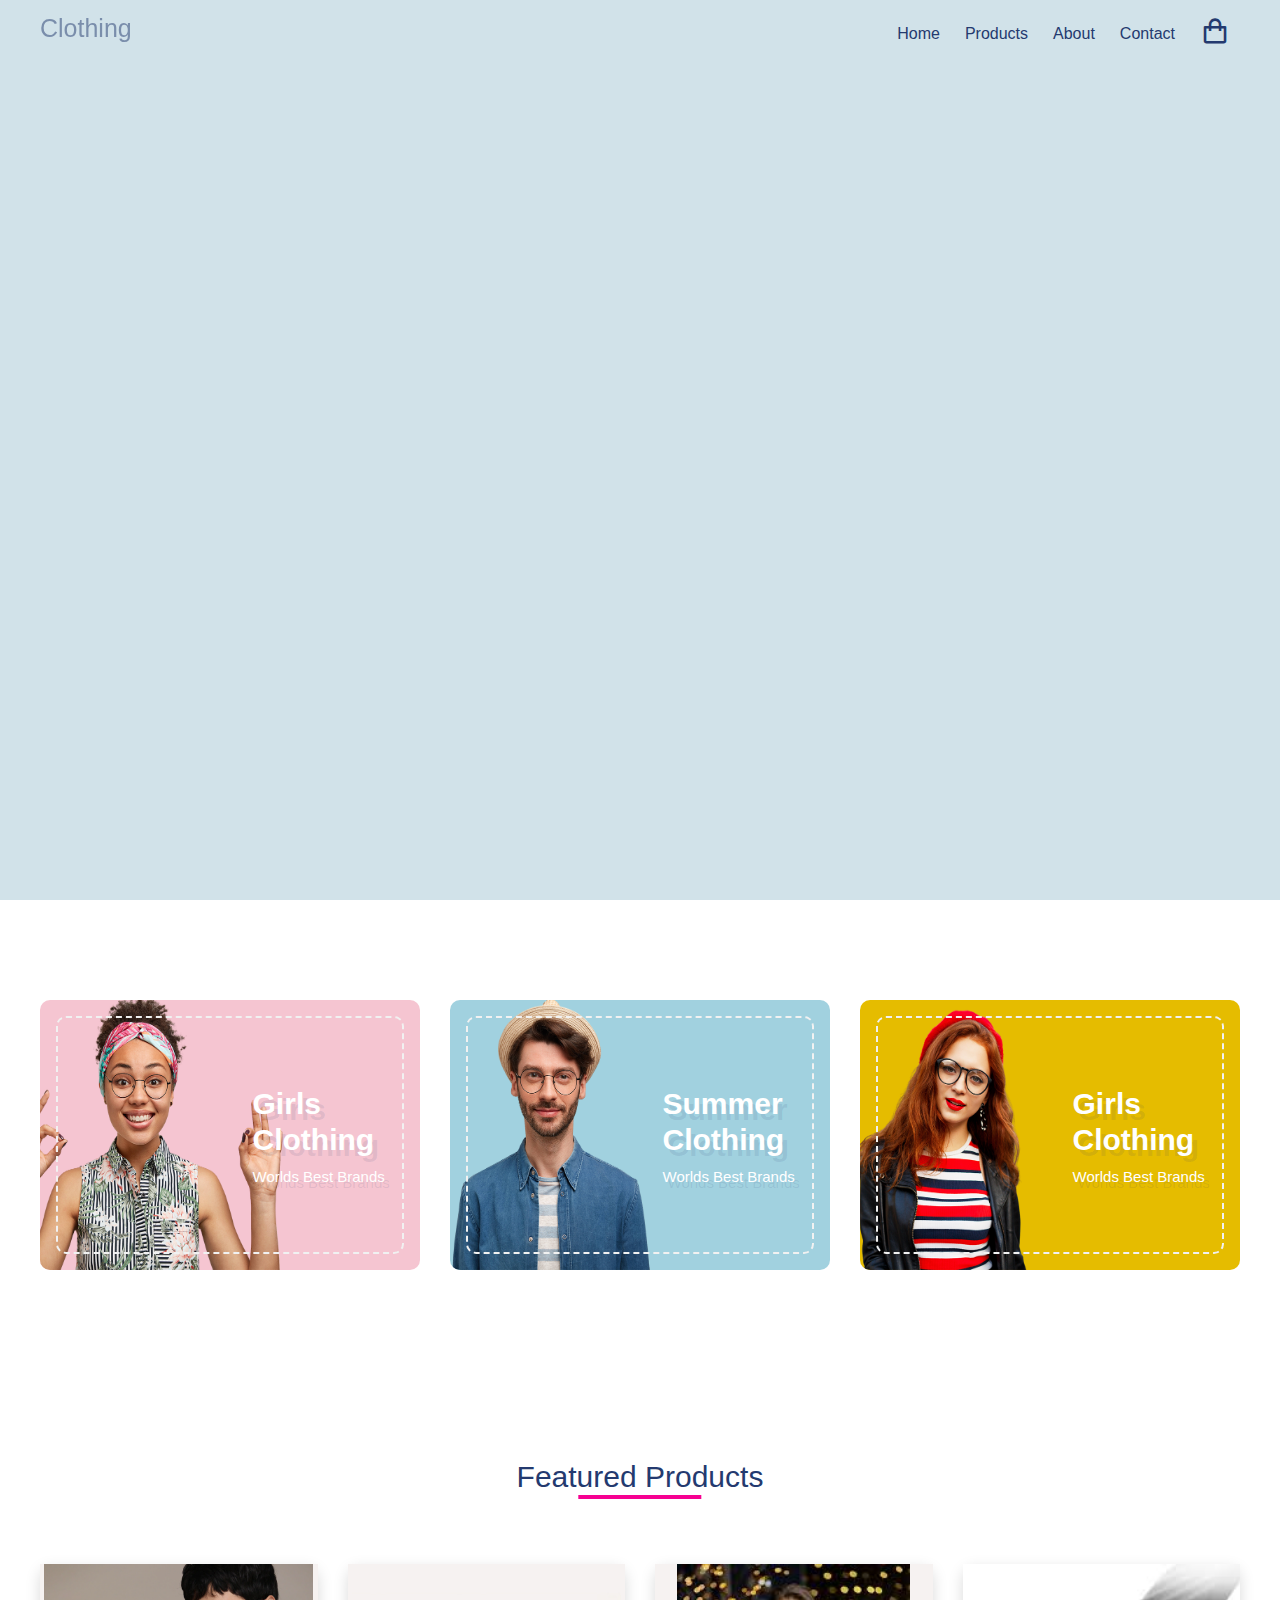
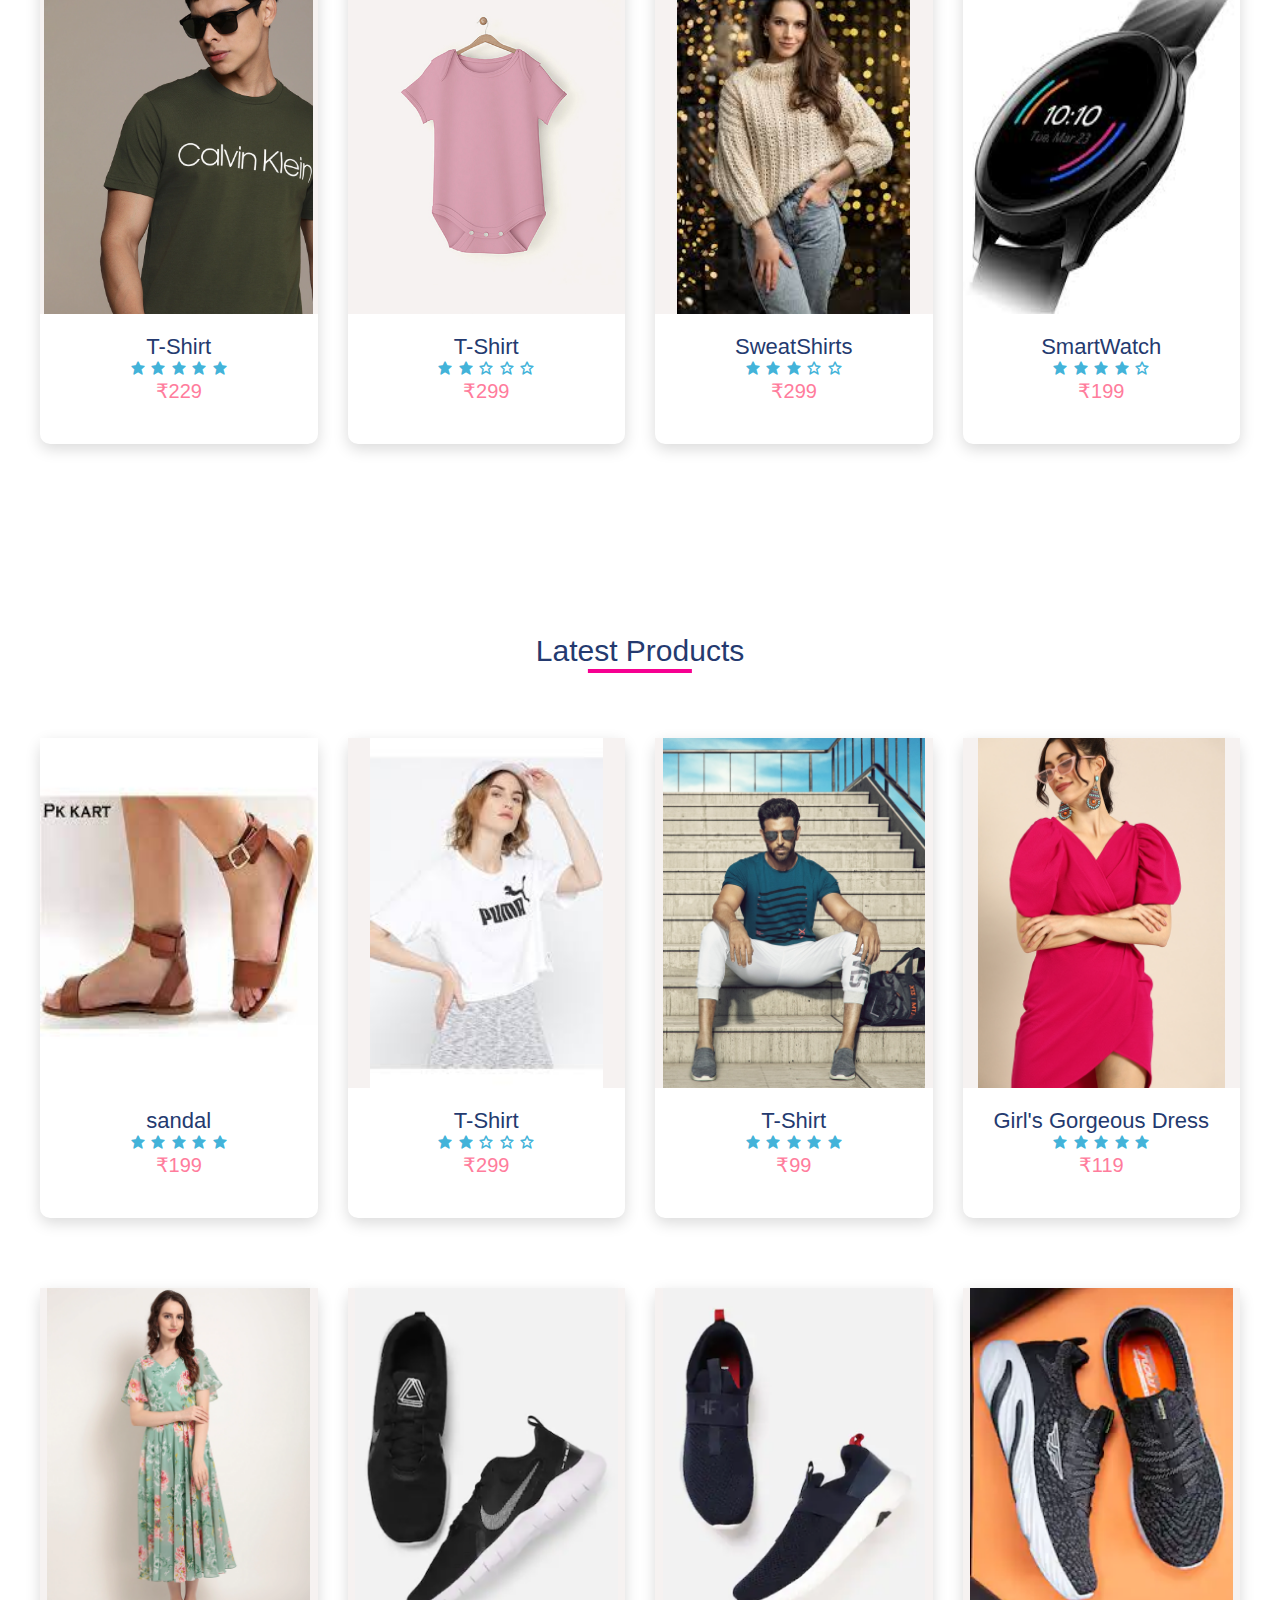
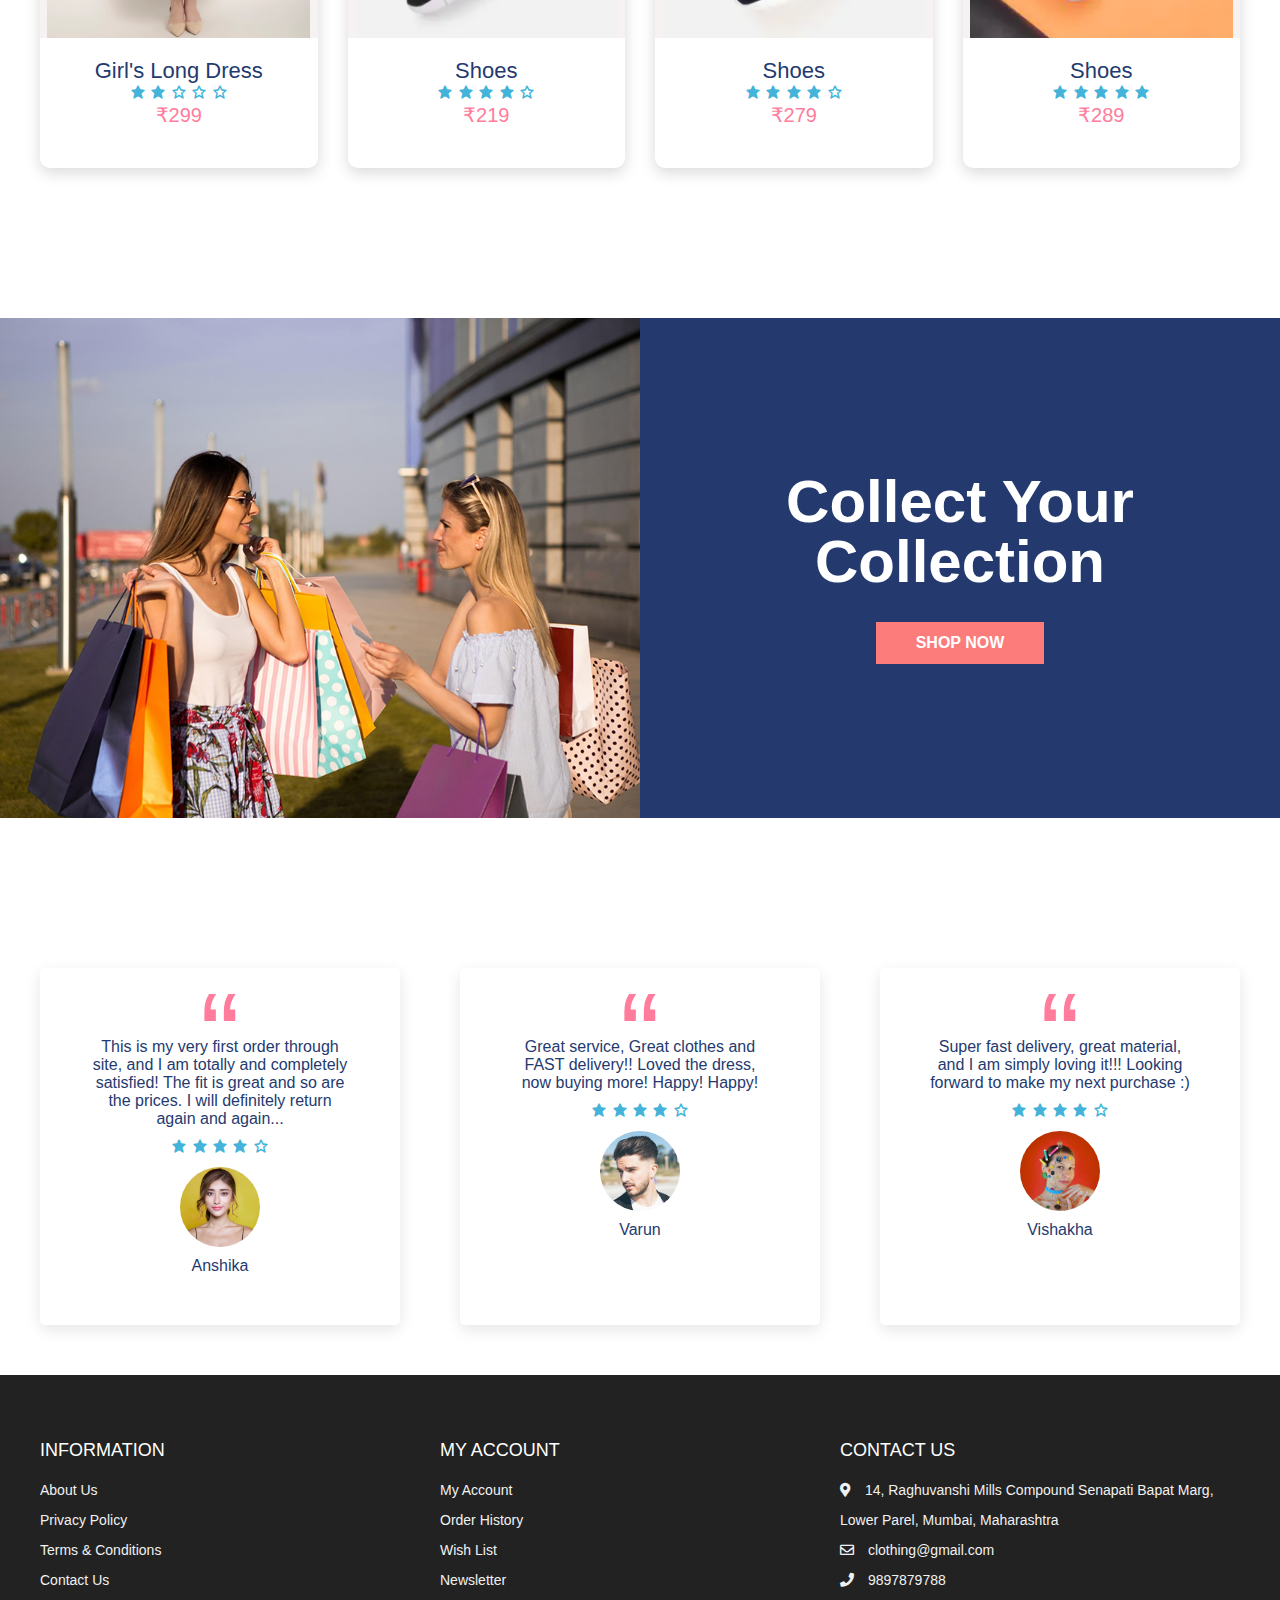
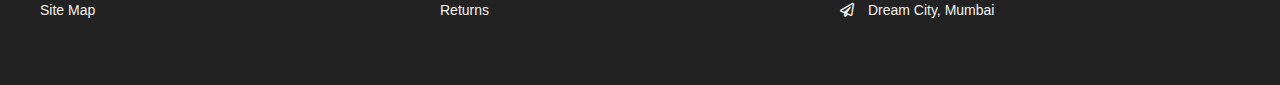
<file: index.html>
<!DOCTYPE html>
<html lang="en">

<head>
  <meta charset="UTF-8" />
  <meta name="viewport" content="width=device-width, initial-scale=1.0" />
  <!-- Favicon -->
  <link rel="shortcut icon" href="./images/favicon.ico" type="image/x-icon">
  <!-- Box icons -->
  <link rel="stylesheet" href="https://cdn.jsdelivr.net/npm/boxicons@latest/css/boxicons.min.css" />
  <link rel="stylesheet" href="https://pro.fontawesome.com/releases/v5.10.0/css/all.css">
  <!-- Custom StyleSheet -->
  <link rel="stylesheet" href="./css/styles.css" />
  <title>Clothing - An Ecommerce Website</title>
</head>

<body>
  <!-- Header -->
  <header id="home" class="header">
    <!-- Navigation -->
    <nav class="nav">
      <div class="navigation container">
        <div class="logo">
          <h1>Clothing</h1>
        </div>

        <div class="menu">
          <div class="top-nav">
            <div class="logo">
              <h1>Clothing</h1>
            </div>
            <div class="close">
              <i class="bx bx-x"></i>
            </div>
          </div>

          <ul class="nav-list">
            <li class="nav-item">
              <a href="index.html" class="nav-link scroll-link">Home</a>
            </li>
            <li class="nav-item">
              <a href="product.html" class="nav-link">Products</a>
            </li>
            <li class="nav-item">
              <a href="aboutus.html" class="nav-link scroll-linaboutus.html">About</a>
            </li>
            <li class="nav-item">
              <a href="contactus.html" class="nav-link scroll-link">Contact</a>
            </li>
            <li class="nav-item">
              <a href="cart.html" class="nav-link icon"><i class="bx bx-shopping-bag"></i></a>
            </li>
          </ul>
        </div>

        <a href="cart.html" class="cart-icon">
          <i class="bx bx-shopping-bag"></i>
        </a>

        <div class="hamburger">
          <i class="bx bx-menu"></i>
        </div>
      </div>
    </nav>

    <!-- Hero -->
    
    <img src="images/New folder/women-collection.png" alt="" class="hero-img" />
    <div class="hero-content">
     
      <h1>
        <span>Best Fashion</span>
        <span>Collection of all time</span>
      </h1>
      <a class="btn" href="product.html">shop now</a>
    </div>
  </header>

  <!-- Main -->
  <main>
    <section class="advert section">
      <div class="advert-center container">
        <div class="advert-box">
          <div class="dotted">
            <div class="content">
              <h2>
                Girls <br />
                Clothing
              </h2>
              <h4>Worlds Best Brands</h4>
            </div>
          </div>
          <img src="./images/advert1.png" alt="">
        </div>

        <div class="advert-box">
          <div class="dotted">
            <div class="content">
              <h2>
                Summer <br />
                Clothing
              </h2>
              <h4>Worlds Best Brands</h4>
            </div>
          </div>
          <img src="./images/advert2.png" alt="">
        </div>

        <div class="advert-box">
          <div class="dotted">
            <div class="content">
              <h2>
                Girls <br />
                Clothing
              </h2>
              <h4>Worlds Best Brands</h4>
            </div>
          </div>
          <img src="./images/advert3.png" alt="">
        </div>
      </div>
    </section>

    <!-- Featured -->
    <section class="section featured">
      <div class="title">
        <h1>Featured Products</h1>
      </div>

      <div class="product-center container">
        <div class="product">
          <div class="product-header">
            <img src="./images/New folder/product image 1.png" alt="">
            <ul class="icons">
              <span><i class="bx bx-heart"></i></span>
              <span><i class="bx bx-shopping-bag"></i></span>
              <span><i class="bx bx-search"></i></span>
            </ul>
          </div>
          <div class="product-footer">
            <a href="#">
              <h3>T-Shirt</h3>
            </a>
            <div class="rating">
              <i class="bx bxs-star"></i>
              <i class="bx bxs-star"></i>
              <i class="bx bxs-star"></i>
              <i class="bx bxs-star"></i>
              <i class="bx bxs-star"></i>
            </div>
            <h4 class="price">₹229</h4>
          </div>
        </div>
        <div class="product">
          <div class="product-header">
              <img src="./images/pic1.jpg" alt="">    
            <ul class="icons">
              <span><i class="bx bx-heart"></i></span>
              <span><i class="bx bx-shopping-bag"></i></span>
              <span><i class="bx bx-search"></i></span>
            </ul>
          </div>
          <div class="product-footer">
            <a href="product-details.html"><h3>T-Shirt</h3></a>
            <div class="rating">
              <i class="bx bxs-star"></i>
              <i class="bx bxs-star"></i>
              <i class="bx bx-star"></i>
              <i class="bx bx-star"></i>
              <i class="bx bx-star"></i>
            </div>
            <h4 class="price">₹299</h4>
          </div>
        </div>
        <div class="product">
          <div class="product-header">
            <img src="images/New folder/1111.jfif" alt="">
            <ul class="icons">
              <span><i class="bx bx-heart"></i></span>
              <span><i class="bx bx-shopping-bag"></i></span>
              <span><i class="bx bx-search"></i></span>
            </ul>
          </div>
          <div class="product-footer">
            <a href="#"><h3>SweatShirts</h3></a>
            <div class="rating">
              <i class="bx bxs-star"></i>
              <i class="bx bxs-star"></i>
              <i class="bx bxs-star"></i>
              <i class="bx bx-star"></i>
              <i class="bx bx-star"></i>
            </div>
            <h4 class="price">₹299</h4>
          </div>
        </div>
        <div class="product">
          <div class="product-header">
            <img src="images/New folder/11111.jfif" alt="">

            <ul class="icons">
              <span><i class="bx bx-heart"></i></span>
              <span><i class="bx bx-shopping-bag"></i></span>
              <span><i class="bx bx-search"></i></span>
            </ul>
          </div>
          <div class="product-footer">
            <a href="#"><h3>SmartWatch</h3></a>
            <div class="rating">
              <i class="bx bxs-star"></i>
              <i class="bx bxs-star"></i>
              <i class="bx bxs-star"></i>
              <i class="bx bxs-star"></i>
              <i class="bx bx-star"></i>
            </div>
            <h4 class="price">₹199</h4>
          </div>
        </div>
      </div>
    </section>

    <!--Latest -->
    <section class="section featured">
      <div class="title">
        <h1>Latest Products</h1>
      </div>

      <div class="product-center container">
        <div class="product">
          <div class="product-header">
            <img src="images/New folder/2222.jfif" alt="">

            <ul class="icons">
              <span><i class="bx bx-heart"></i></span>
              <span><i class="bx bx-shopping-bag"></i></span>
              <span><i class="bx bx-search"></i></span>
            </ul>
          </div>
          <div class="product-footer">
            <a href="#"><h3>sandal</h3></a>
            <div class="rating">
              <i class="bx bxs-star"></i>
              <i class="bx bxs-star"></i>
              <i class="bx bxs-star"></i>
              <i class="bx bxs-star"></i>
              <i class="bx bxs-star"></i>
            </div>
            <h4 class="price">₹199</h4>
          </div>
        </div>
        <div class="product">
          <div class="product-header">
            <img src="images/New folder/222.jfif" alt="">

            <ul class="icons">
              <span><i class="bx bx-heart"></i></span>
              <span><i class="bx bx-shopping-bag"></i></span>
              <span><i class="bx bx-search"></i></span>
            </ul>
          </div>
          <div class="product-footer">
            <a href="#"><h3>T-Shirt</h3></a>
            <div class="rating">
              <i class="bx bxs-star"></i>
              <i class="bx bxs-star"></i>
              <i class="bx bx-star"></i>
              <i class="bx bx-star"></i>
              <i class="bx bx-star"></i>
            </div>
            <h4 class="price">₹299</h4>
          </div>
        </div>
        <div class="product">
          <div class="product-header">
            <img src="./images/New folder/card2.png" alt="">

            <ul class="icons">
              <span><i class="bx bx-heart"></i></span>
              <span><i class="bx bx-shopping-bag"></i></span>
              <span><i class="bx bx-search"></i></span>
            </ul>
          </div>
          <div class="product-footer">
            <a href="#"><h3>T-Shirt</h3></a>
            <div class="rating">
              <i class="bx bxs-star"></i>
              <i class="bx bxs-star"></i>
              <i class="bx bxs-star"></i>
              <i class="bx bxs-star"></i>
              <i class="bx bxs-star"></i>
            </div>
            <h4 class="price">₹99</h4>
          </div>
        </div>
        <div class="product">
          <div class="product-header">
            <img src="./images/New folder/card4.png" alt="">

            <ul class="icons">
              <span><i class="bx bx-heart"></i></span>
              <span><i class="bx bx-shopping-bag"></i></span>
              <span><i class="bx bx-search"></i></span>
            </ul>
          </div>
          <div class="product-footer">
            <a href="#"><h3>Girl's Gorgeous Dress</h3></a>
            <div class="rating">
              <i class="bx bxs-star"></i>
              <i class="bx bxs-star"></i>
              <i class="bx bxs-star"></i>
              <i class="bx bxs-star"></i>
              <i class="bx bxs-star"></i>
            </div>
            <h4 class="price">₹119</h4>
          </div>
        </div>
        <div class="product">
          <div class="product-header">
            <img src="./images/New folder/card1.png" alt="">

            <ul class="icons">
              <span><i class="bx bx-heart"></i></span>
              <span><i class="bx bx-shopping-bag"></i></span>
              <span><i class="bx bx-search"></i></span>
            </ul>
          </div>
          <div class="product-footer">
            <a href="#"><h3>Girl's Long Dress</h3></a>
            <div class="rating">
              <i class="bx bxs-star"></i>
              <i class="bx bxs-star"></i>
              <i class="bx bx-star"></i>
              <i class="bx bx-star"></i>
              <i class="bx bx-star"></i>
            </div>
            <h4 class="price">₹299</h4>
          </div>
        </div>
        <div class="product">
          <div class="product-header">
            <img src="./images/New folder/card9.png" alt="">

            <ul class="icons">
              <span><i class="bx bx-heart"></i></span>
              <span><i class="bx bx-shopping-bag"></i></span>
              <span><i class="bx bx-search"></i></span>
            </ul>
          </div>
          <div class="product-footer">
            <a href="#"><h3> Shoes</h3></a>
            <div class="rating">
              <i class="bx bxs-star"></i>
              <i class="bx bxs-star"></i>
              <i class="bx bxs-star"></i>
              <i class="bx bxs-star"></i>
              <i class="bx bx-star"></i>
            </div>
            <h4 class="price">₹219</h4>
          </div>
        </div>
        <div class="product">
          <div class="product-header">
            <img src="./images/New folder/card10.png" alt="">

            <ul class="icons">
              <span><i class="bx bx-heart"></i></span>
              <span><i class="bx bx-shopping-bag"></i></span>
              <span><i class="bx bx-search"></i></span>
            </ul>
          </div>
          <div class="product-footer">
            <a href="#"><h3>Shoes</h3></a>
            <div class="rating">
              <i class="bx bxs-star"></i>
              <i class="bx bxs-star"></i>
              <i class="bx bxs-star"></i>
              <i class="bx bxs-star"></i>
              <i class="bx bx-star"></i>
            </div>
            <h4 class="price">₹279</h4>
          </div>
        </div>
        <div class="product">
          <div class="product-header">
            <img src="./images/New folder/card11.png" alt="">

            <ul class="icons">
              <span><i class="bx bx-heart"></i></span>
              <span><i class="bx bx-shopping-bag"></i></span>
              <span><i class="bx bx-search"></i></span>
            </ul>
          </div>
          <div class="product-footer">
            <a href="#"><h3> Shoes</h3></a>
            <div class="rating">
              <i class="bx bxs-star"></i>
              <i class="bx bxs-star"></i>
              <i class="bx bxs-star"></i>
              <i class="bx bxs-star"></i>
              <i class="bx bxs-star"></i>
            </div>
            <h4 class="price">₹289</h4>
          </div>
        </div>
      </div>
    </section>

    <!-- Product Banner -->
    <section class="section">
      <div class="product-banner">
        <div class="left">
          <img src="./images/test.jpg" alt="" />
        </div>
        <div class="right">
          <div class="content">
            
            <h1>
              <span>Collect Your</span>
              <span> Collection</span>
            </h1>
            <a class="btn" href="#">shop now</a>
          </div>
        </div>
      </div>
    </section>

    <!-- Testimonials -->
    <section class="section">
      <div class="testimonial-center container">
        <div class="testimonial">
          <span>&ldquo;</span>
          <p>
            This is my very first order through site, and I am totally and completely satisfied! The fit is great and so are the prices. I will definitely return again and again...
          </p>
          <div class="rating">
            <i class="bx bxs-star"></i>
            <i class="bx bxs-star"></i>
            <i class="bx bxs-star"></i>
            <i class="bx bxs-star"></i>
            <i class="bx bx-star"></i>
          </div>
          <div class="img-cover">
            <img src="./images/profile1.jpg" alt="" />
          </div>
          <h4>Anshika</h4>
        </div>
        <div class="testimonial">
          <span>&ldquo;</span>
          <p>
            Great service, Great clothes and FAST delivery!! Loved the dress, now buying more! Happy! Happy!
          </p>
          <div class="rating">
            <i class="bx bxs-star"></i>
            <i class="bx bxs-star"></i>
            <i class="bx bxs-star"></i>
            <i class="bx bxs-star"></i>
            <i class="bx bx-star"></i>
          </div>
          <div class="img-cover">
            <img src="./images/profile2.jpg" alt="" />
          </div>
          <h4>Varun</h4>
        </div>
        <div class="testimonial">
          <span>&ldquo;</span>
          <p>
            Super fast delivery, great material, and I am simply loving it!!! Looking forward to make my next purchase :)

          </p>
          <div class="rating">
            <i class="bx bxs-star"></i>
            <i class="bx bxs-star"></i>
            <i class="bx bxs-star"></i>
            <i class="bx bxs-star"></i>
            <i class="bx bx-star"></i>
          </div>
          <div class="img-cover">
            <img src="./images/profile3.jpg" alt="" />
          </div>
          <h4>Vishakha</h4>
        </div>
      </div>
    </section>

  <!-- Footer -->
  <footer id="footer" class="section footer">
    <div class="container">
      <div class="footer-container">
       
        <div class="footer-center">
          <h3>INFORMATION</h3>
          <a href="aboutus.html">About Us</a>
          <a href="#">Privacy Policy</a>
          <a href="#">Terms & Conditions</a>
          <a href="contactus.html">Contact Us</a>
          <a href="#">Site Map</a>
        </div>
        <div class="footer-center">
          <h3>MY ACCOUNT</h3>
          <a href="#">My Account</a>
          <a href="#">Order History</a>
          <a href="#">Wish List</a>
          <a href="#">Newsletter</a>
          <a href="#">Returns</a>
        </div>
        <div class="footer-center">
          <h3>CONTACT US</h3>
          <div>
            <span>
              <i class="fas fa-map-marker-alt"></i>
            </span>
            14, Raghuvanshi Mills Compound Senapati Bapat Marg, Lower Parel, Mumbai, Maharashtra
          </div>
          <div>
            <span>
              <i class="far fa-envelope"></i>
            </span>
            clothing@gmail.com
          </div>
          <div>
            <span>
              <i class="fas fa-phone"></i>
            </span>
            9897879788
          
          </div>
          <div>
            <span>
              <i class="far fa-paper-plane"></i>
            </span>
            Dream City, Mumbai
          </div>
        </div>
      </div>
    </div>
    </div>
  </footer>
  <!-- End Footer -->

  <!-- GSAP -->
  <script src="https://cdnjs.cloudflare.com/ajax/libs/gsap/3.5.1/gsap.min.js"></script>
  <!-- Custom Script -->
  <script src="./js/index.js"></script>
</body>

</html>
</file>
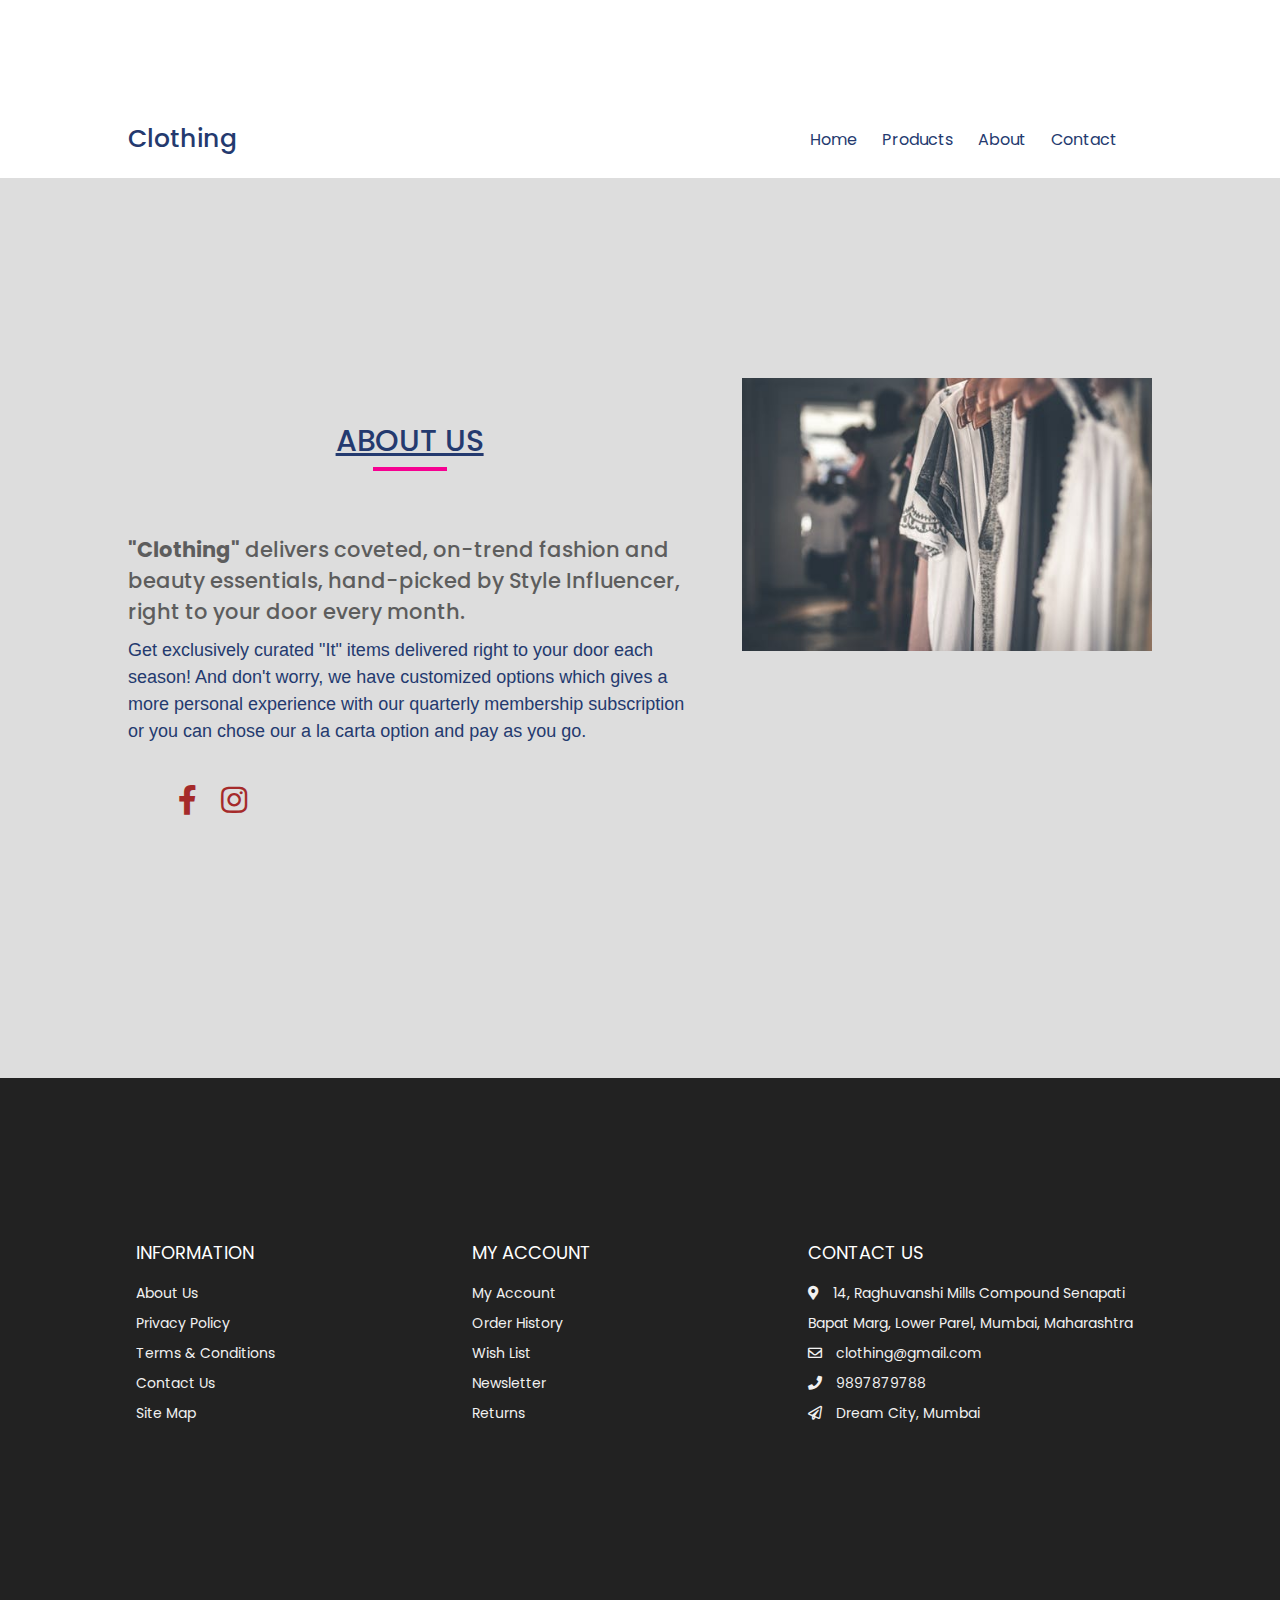
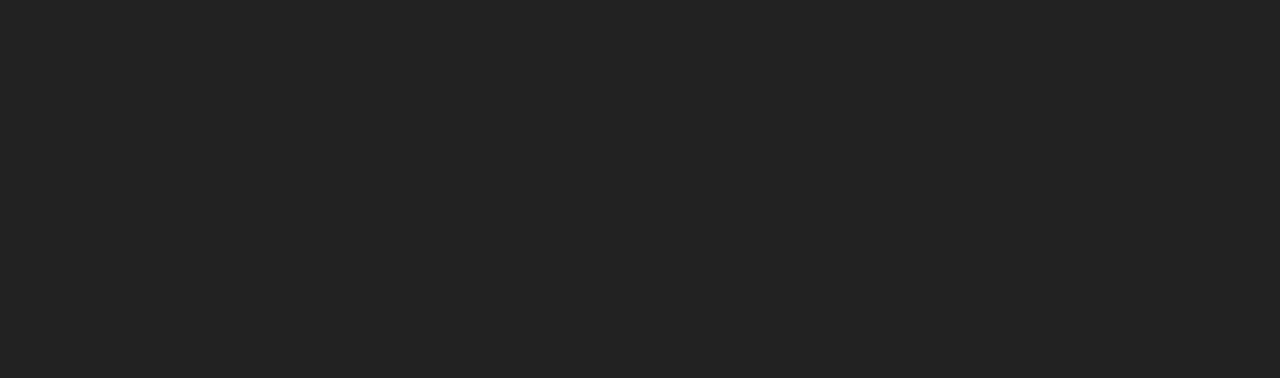
<file: aboutus.html>
<!DOCTYPE html>
<html>
<head>
	<title>About Us</title>
	<meta charset="utf-8">
	<meta name="viewport" content="width=device-width, initial-scale=1.0">
	<link rel="stylesheet" href="https://pro.fontawesome.com/releases/v5.10.0/css/all.css">
	<link rel="stylesheet" type="text/css" href="css/about.css">
    <link rel="stylesheet" href="css/styles.css">    
</head>	
<body>
    <!-- Navigation -->
    <nav class="nav">
        <div class="navigation container">
          <div class="logo">
            <h1>Clothing</h1>
          </div>
  
          <div class="menu">
            <div class="top-nav">
              <div class="logo">
                <h1>Clothing</h1>
              </div>
              <div class="close">
                <i class="bx bx-x"></i>
              </div>
            </div>
  
            <ul class="nav-list">
              <li class="nav-item">
                <a href="index.html" class="nav-link scroll-link">Home</a>
              </li>
              <li class="nav-item">
                <a href="product.html" class="nav-link">Products</a>
              </li>
              <li class="nav-item">
                <a href="aboutus.html" class="nav-link scroll-linaboutus.html">About</a>
              </li>
              <li class="nav-item">
                <a href="contactus.html" class="nav-link scroll-link">Contact</a>
              </li>
              
              <li class="nav-item">
                <a href="cart.html" class="nav-link icon"><i class="bx bx-shopping-bag"></i></a>
              </li>
            </ul>
          </div>
  
          <a href="cart.html" class="cart-icon">
            <i class="bx bx-shopping-bag"></i>
          </a>
  
          <div class="hamburger">
            <i class="bx bx-menu"></i>
          </div>
        </div>
      </nav>

	<div class="section">
		<div class="container">
			<div class="content-section">
				<div class="title">
					<h1><u>About Us</u></h1>
				</div>
				<div class="content">
					<h3><b>"Clothing"</b> delivers coveted, on-trend fashion and beauty essentials, hand-picked by  Style Influencer, right to your door every month.
					</h3>
					<p>Get exclusively curated "It" items delivered right to your door each season! And don't worry, we have customized options which gives a  more personal experience with our quarterly membership subscription or you can chose our a la carta option and pay as you go.
					</p>
				</div>
				<div class="social">
					<a href=""><i class="fab fa-facebook-f"></i></a>
					<a href=""><i class="fab fa-instagram"></i></a>
				</div>
			</div>
			<div class="image-section">
				<img src="images/ss9.jpeg">
			</div>
		</div>
	</div>
<!-- Footer -->
<footer id="footer" class="section footer">
    <div class="container">
      <div class="footer-container">
       
        <div class="footer-center">
          <h3>INFORMATION</h3>
          <a href="aboutus.html">About Us</a>
          <a href="#">Privacy Policy</a>
          <a href="#">Terms & Conditions</a>
          <a href="contactus.html">Contact Us</a>
          <a href="#">Site Map</a>
        </div>
        <div class="footer-center">
          <h3>MY ACCOUNT</h3>
          <a href="#">My Account</a>
          <a href="#">Order History</a>
          <a href="#">Wish List</a>
          <a href="#">Newsletter</a>
          <a href="#">Returns</a>
        </div>
        <div class="footer-center">
          <h3>CONTACT US</h3>
          <div>
            <span>
              <i class="fas fa-map-marker-alt"></i>
            </span>
            14, Raghuvanshi Mills Compound Senapati Bapat Marg, Lower Parel, Mumbai, Maharashtra
          </div>
          <div>
            <span>
              <i class="far fa-envelope"></i>
            </span>
            clothing@gmail.com
          </div>
          <div>
            <span>
              <i class="fas fa-phone"></i>
            </span>
            9897879788
          </div>
          <div>
            <span>
              <i class="far fa-paper-plane"></i>
            </span>
            Dream City, Mumbai
          </div>
        </div>
      </div>
    </div>
    </div>
  </footer>
  <!-- End Footer -->


	
</body>
</html>
</file>
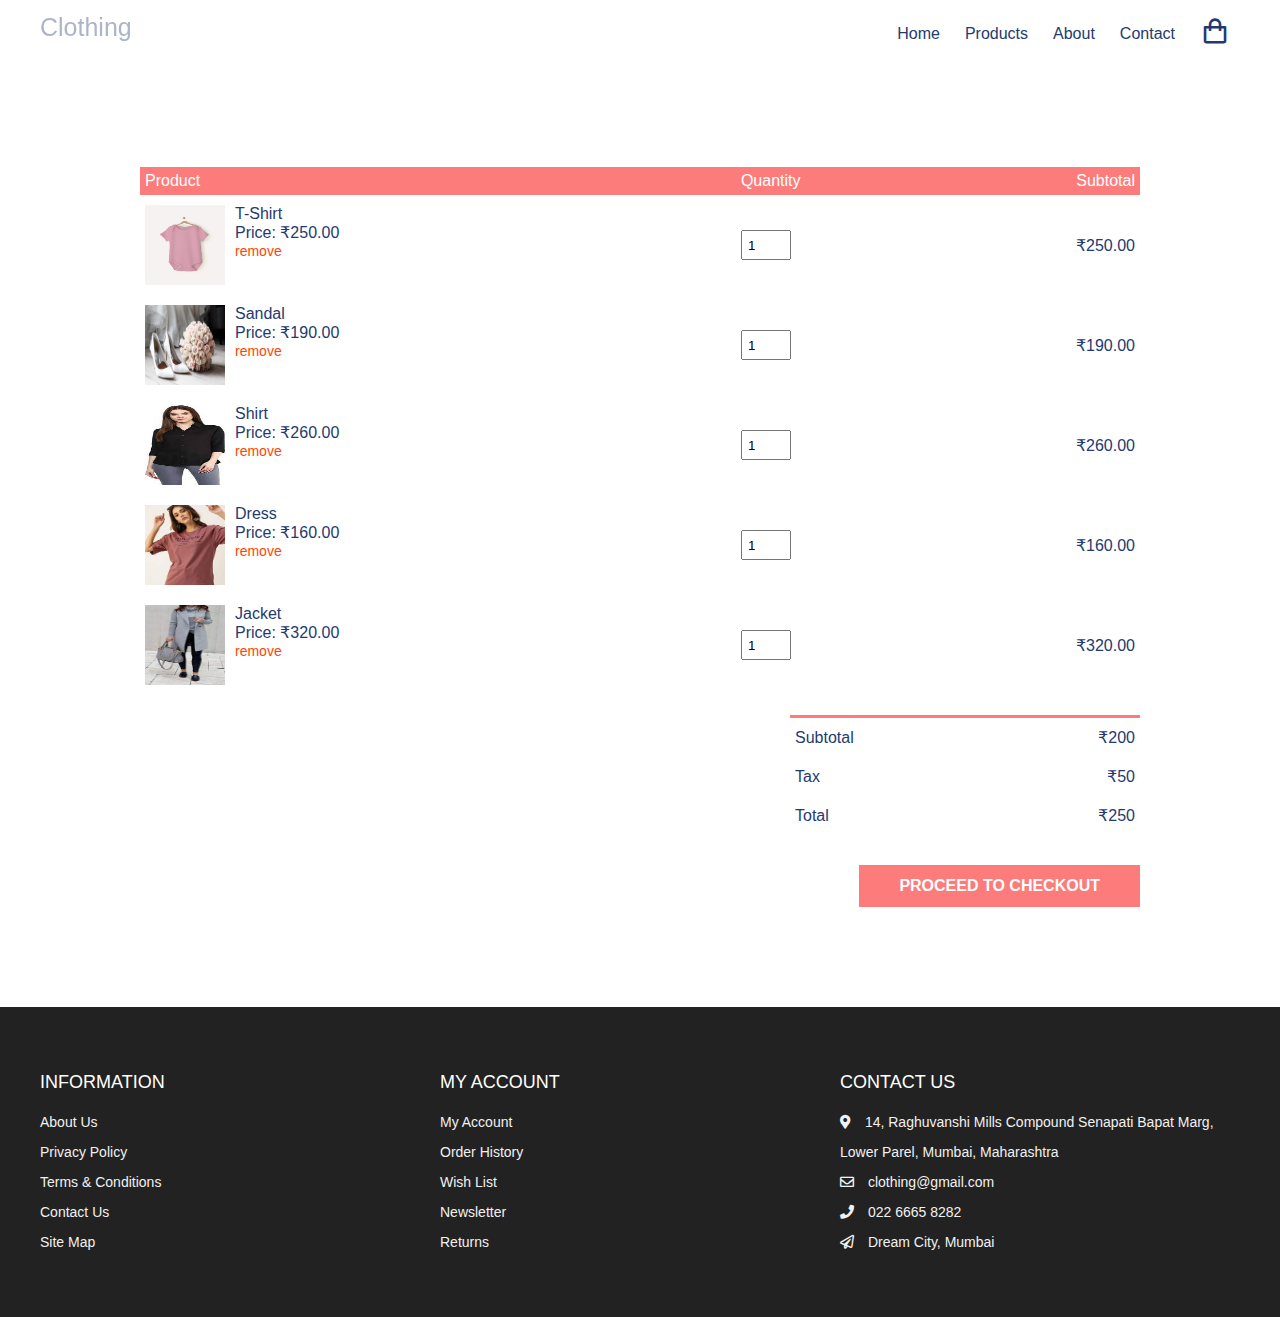
<file: cart.html>
<!DOCTYPE html>
<html lang="en">

<head>
  <meta charset="UTF-8" />
  <meta name="viewport" content="width=device-width, initial-scale=1.0" />
  <!-- Favicon -->
  <link rel="shortcut icon" href="./images/favicon.ico" type="image/x-icon">

  <!-- Box icons -->
  <link rel="stylesheet" href="https://cdn.jsdelivr.net/npm/boxicons@latest/css/boxicons.min.css" />
  <link rel="stylesheet" href="https://pro.fontawesome.com/releases/v5.10.0/css/all.css">

  <!-- Custom StyleSheet -->
  <link rel="stylesheet" href="./css/styles.css" />
  <title>Your Cart</title>
</head>

<body>
  <!-- Navigation -->
  <nav class="nav">
    <div class="navigation container">
      <div class="logo">
        <h1>Clothing</h1>
      </div>

      <div class="menu">
        <div class="top-nav">
          <div class="logo">
            <h1>Clothing</h1>
          </div>
          <div class="close">
            <i class="bx bx-x"></i>
          </div>
        </div>

        <ul class="nav-list">
          <li class="nav-item">
            <a href="index.html" class="nav-link">Home</a>
          </li>
          <li class="nav-item">
            <a href="product.html" class="nav-link">Products</a>
          </li>
          <li class="nav-item">
            <a href="aboutus.html" class="nav-link">About</a>
          </li>
          <li class="nav-item">
            <a href="#contact" class="nav-link">Contact</a>
          </li>
          <li class="nav-item">
            <a href="cart.html" class="nav-link icon"><i class="bx bx-shopping-bag"></i></a>
          </li>
        </ul>
      </div>

      <a href="cart.html" class="cart-icon">
        <i class="bx bx-shopping-bag"></i>
      </a>

      <div class="hamburger">
        <i class="bx bx-menu"></i>
      </div>
    </div>
  </nav>

  <!-- Cart Items -->
  <div class="container-md cart">
    <table>
      <tr>
        <th>Product</th>
        <th>Quantity</th>
        <th>Subtotal</th>
      </tr>
      <tr>
        <td>
          <div class="cart-info">
            <img src="./images/pic1.jpg" alt="">
            <div>
              <p>T-Shirt</p>
              <span>Price: ₹250.00</span>
              <br />
              <a href="#">remove</a>
            </div>
          </div>
        </td>
        <td><input type="number" value="1" min="1"></td>
        <td>₹250.00</td>
      </tr>
      <tr>
        <td>
          <div class="cart-info">
            <img src="images/ss11.jpeg" alt="">
            <div>
              <p>Sandal</p>
              <span>Price: ₹190.00</span>
              <br />
              <a href="#">remove</a>
            </div>
          </div>
        </td>
        <td><input type="number" value="1" min="1"></td>
        <td>₹190.00</td>
      </tr>
      <tr>
        <td>
          <div class="cart-info">
            <img src="images/555.jfif" alt="">
            <div>
              <p>Shirt</p>
              <span>Price: ₹260.00</span>
              <br />
              <a href="#">remove</a>
            </div>
          </div>
        </td>
        <td><input type="number" value="1" min="1"></td>
        <td>₹260.00</td>
      </tr>
      <tr>
        <td>
          <div class="cart-info">
            <img src="images/444.jfif" alt="">
            <div>
              <p>Dress</p>
              <span>Price: ₹160.00</span>
              <br />
              <a href="#">remove</a>
            </div>
          </div>
        </td>
        <td><input type="number" value="1" min="1"></td>
        <td>₹160.00</td>
      </tr>
      <tr>
        <td>
          <div class="cart-info">
            <img src="images/333.jfif" alt="">
            <div>
              <p>Jacket</p>
              <span>Price: ₹320.00</span>
              <br />
              <a href="#">remove</a>
            </div>
          </div>
        </td>
        <td><input type="number" value="1" min="1"></td>
        <td>₹320.00</td>
      </tr>
    </table>

    <div class="total-price">
      <table>
        <tr>
          <td>Subtotal</td>
          <td>₹200</td>
        </tr>
        <tr>
          <td>Tax</td>
          <td>₹50</td>
        </tr>
        <tr>
          <td>Total</td>
          <td>₹250</td>
        </tr>
      </table>
      <a href="#" class="checkout btn">Proceed To Checkout</a>

    </div>

  </div>



  <!-- Footer -->
  <footer id="footer" class="section footer">
    <div class="container">
      <div class="footer-container">
        <div class="footer-center">
          <h3>INFORMATION</h3>
          <a href="aboutus.html">About Us</a>
          <a href="#">Privacy Policy</a>
          <a href="#">Terms & Conditions</a>
          <a href="#">Contact Us</a>
          <a href="#">Site Map</a>
        </div>
        <div class="footer-center">
          <h3>MY ACCOUNT</h3>
          <a href="#">My Account</a>
          <a href="#">Order History</a>
          <a href="#">Wish List</a>
          <a href="#">Newsletter</a>
          <a href="#">Returns</a>
        </div>
        <div class="footer-center">
          <h3>CONTACT US</h3>
          <div>
            <span>
              <i class="fas fa-map-marker-alt"></i>
            </span>
            14, Raghuvanshi Mills Compound Senapati Bapat Marg, Lower Parel, Mumbai, Maharashtra
          </div>
          <div>
            <span>
              <i class="far fa-envelope"></i>
            </span>
            clothing@gmail.com
          </div>
          <div>
            <span>
              <i class="fas fa-phone"></i>
            </span>
            022 6665 8282
          </div>
          <div>
            <span>
              <i class="far fa-paper-plane"></i>
            </span>
            Dream City, Mumbai
          </div>
        </div>
      </div>
    </div>
    </div>
  </footer>
  <!-- End Footer -->

  <!-- GSAP -->
  <script src="https://cdnjs.cloudflare.com/ajax/libs/gsap/3.5.1/gsap.min.js"></script>
  <!-- Custom Script -->
  <script src="./js/index.js"></script>
</body>

</html>
</file>
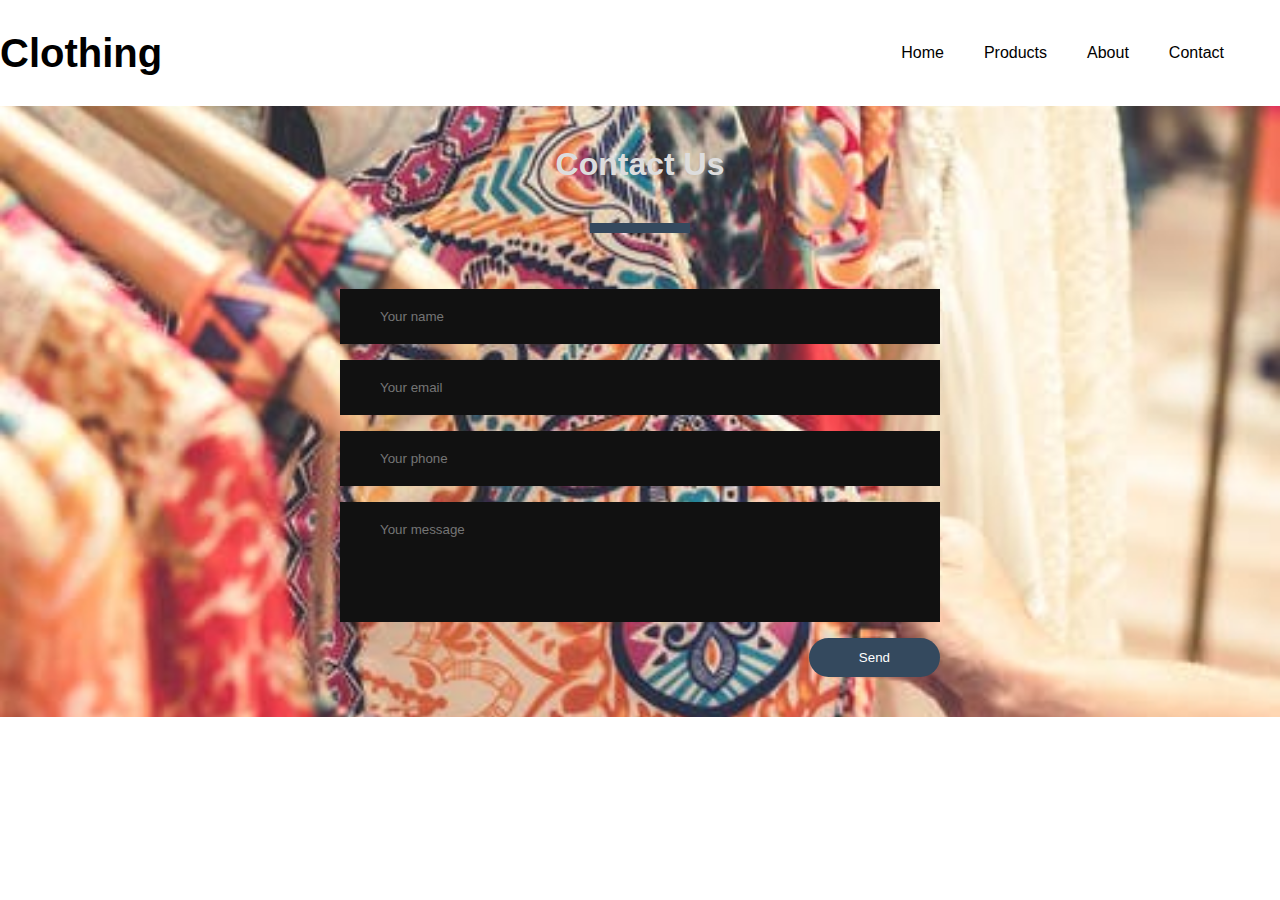
<file: contact.html>
<!DOCTYPE html>
<html lang="en" dir="ltr">
  <head>
    <meta charset="utf-8">
    <title>contact </title>
    <meta name="viewport" content="width=device-width, initial-scale=1">
    <style>
      a {
  color: inherit;
  text-decoration: none;
}

img {
  max-width: 100%;
}

li {
  list-style: none;
}

.container {
  max-width: 120rem;
  margin: 0 auto;
}

.container-md {
  max-width: 100rem;
  margin: 0 auto;
}

@media only screen and (max-width: 1200px) {
  .container {
    padding: 0 3rem;
  }

  .container-md {
    padding: 0 3rem;
  }
}

/* Header */
.header {
  position: relative;
  width: 100%;
  min-height: 100vh;
  background-color: var(--grey-alt);
  overflow: hidden;
}

.nav {
  padding: 1.6rem 0;
}

.nav.fix-nav {
  position: fixed;
  top: 0;
  left: 0;
  width: 100%;
  background-color: #243a6f;
  box-shadow: 0 5px 15px rgba(0, 0, 0, 0.3);
  z-index: 999;
}

.nav.fix-nav .nav-link,
.nav.fix-nav .logo,
.nav.fix-nav .cart-icon,
.nav.fix-nav .hamburger {
  color: #fff;
}

.navigation {
  display: flex;
  align-items: center;
  justify-content: space-between;
}

.logo h1 {
  font-size: 2.5rem;
}

.nav-list {
  display: flex;
  align-items: center;
}

.nav-item:not(:last-child) {
  margin-right: 0.5rem;
}

.nav-link:link,
.nav-link:visited {
  padding: 0.8rem 1rem;
  transition: all 300ms ease-in-out;
}

.nav-link.icon {
  font-size: 3rem;
}

.top-nav {
  display: none;
}

.hamburger {
  display: none;
}

.cart-icon {
  display: none;
}

@media only screen and (max-width: 768px) {
  .menu {
    position: fixed;
    top: 0;
    left: -100%;
    width: 80%;
    max-width: 40rem;
    height: 100%;
    background-color: #fff;
    transition: all 500ms ease-in-out;
    z-index: 100;
  }

  .menu.show {
    left: 0;
  }

  .top-nav {
    display: flex;
    align-items: center;
    justify-content: space-between;
    background-color: #243a6f;
    padding: 1rem 1.6rem;
  }

  .top-nav .logo {
    color: #fff;
  }

  .top-nav .close {
    color: #fff;
    font-size: 3rem;
    padding: 1rem;
    cursor: pointer;
  }

  .cart-icon {
    display: block;
    font-size: 3rem;
  }

  .hamburger {
    display: block;
    font-size: 3rem;
    padding: 0.5rem;
    cursor: pointer;
  }

  .nav-link:link,
  .nav-link:visited {
    display: block;
    font-size: 1.7rem;
    padding: 1rem 0;
  }

  .nav.fix-nav .nav-link {
    color: #243a6f;
  }

  .nav-list {
    flex-direction: column;
    align-items: start;
    padding: 1rem 1.6rem;
  }

  body.show::before {
    content: "";
    position: absolute;
    top: 0;
    left: 0;
    width: 100%;
    height: 100%;
    background-color: rgba(0, 0, 0, 0.8);
    z-index: 4;
  }

  .nav.show {
    background-color: rgba(0, 0, 0, 0.8);
  }

  .nav-link.icon {
    display: none;
  }
}
      *{
  margin: 0;
  padding: 0;
  font-family: "montserrat",sans-serif;
}
.contact-section{
  background: url(ss7.jpeg) no-repeat center;
  background-size: cover;
  padding: 40px 0;
}
.contact-section h1{
  text-align: center;
  color: #ddd;
}
.border{
  width: 100px;
  height: 10px;
  background: #34495e;
  margin: 40px auto;
}

.contact-form{
  max-width: 600px;
  margin: auto;
  padding: 0 10px;
  overflow: hidden;
}

.contact-form-text{
  display: block;
  width: 100%;
  box-sizing: border-box;
  margin: 16px 0;
  border: 0;
  background: #111;
  padding: 20px 40px;
  outline: none;
  color: #ddd;
  transition: 0.5s;
}
.contact-form-text:focus{
  box-shadow: 0 0 10px 4px #34495e;
}
textarea.contact-form-text{
  resize: none;
  height: 120px;
}
.contact-form-btn{
  float: right;
  border: 0;
  background: #34495e;
  color: #fff;
  padding: 12px 50px;
  border-radius: 20px;
  cursor: pointer;
  transition: 0.5s;
}
.contact-form-btn:hover{
  background: #2980b9;
}

    </style>

  </head>
  <body>
     <!-- Navigation -->
     <nav class="nav">
      <div class="navigation container">
        <div class="logo">
          <h1>Clothing</h1>
        </div>

        <div class="menu">
          <div class="top-nav">
            <div class="logo">
              <h1>Clothing</h1>
            </div>
            <div class="close">
              <i class="bx bx-x"></i>
            </div>
          </div>

          <ul class="nav-list">
            <li class="nav-item">
              <a href="index.html" class="nav-link scroll-link">Home</a>
            </li>
            <li class="nav-item">
              <a href="product.html" class="nav-link">Products</a>
            </li>
            <li class="nav-item">
              <a href="aboutus.html" class="nav-link scroll-linaboutus.html">About</a>
            </li>
            <li class="nav-item">
              <a href="contactus.html" class="nav-link scroll-link">Contact</a>
            </li>
            <li class="nav-item">
              <a href="cart.html" class="nav-link icon"><i class="bx bx-shopping-bag"></i></a>
            </li>
          </ul>
        </div>

        <a href="cart.html" class="cart-icon">
          <i class="bx bx-shopping-bag"></i>
        </a>

        <div class="hamburger">
          <i class="bx bx-menu"></i>
        </div>
      </div>
    </nav>


<div class="contact-section">

  <h1>Contact Us</h1>
  <div class="border"></div>
  <form class="contact-form" action="index.html" method="post">
    <input type="text" class="contact-form-text" placeholder="Your name">
    <input type="email" class="contact-form-text" placeholder="Your email">
    <input type="text" class="contact-form-text" placeholder="Your phone">
    <textarea class="contact-form-text" placeholder="Your message"></textarea>
    <input type="submit" class="contact-form-btn" value="Send">
  </form>
</div>


  </body>
</html>
</file>
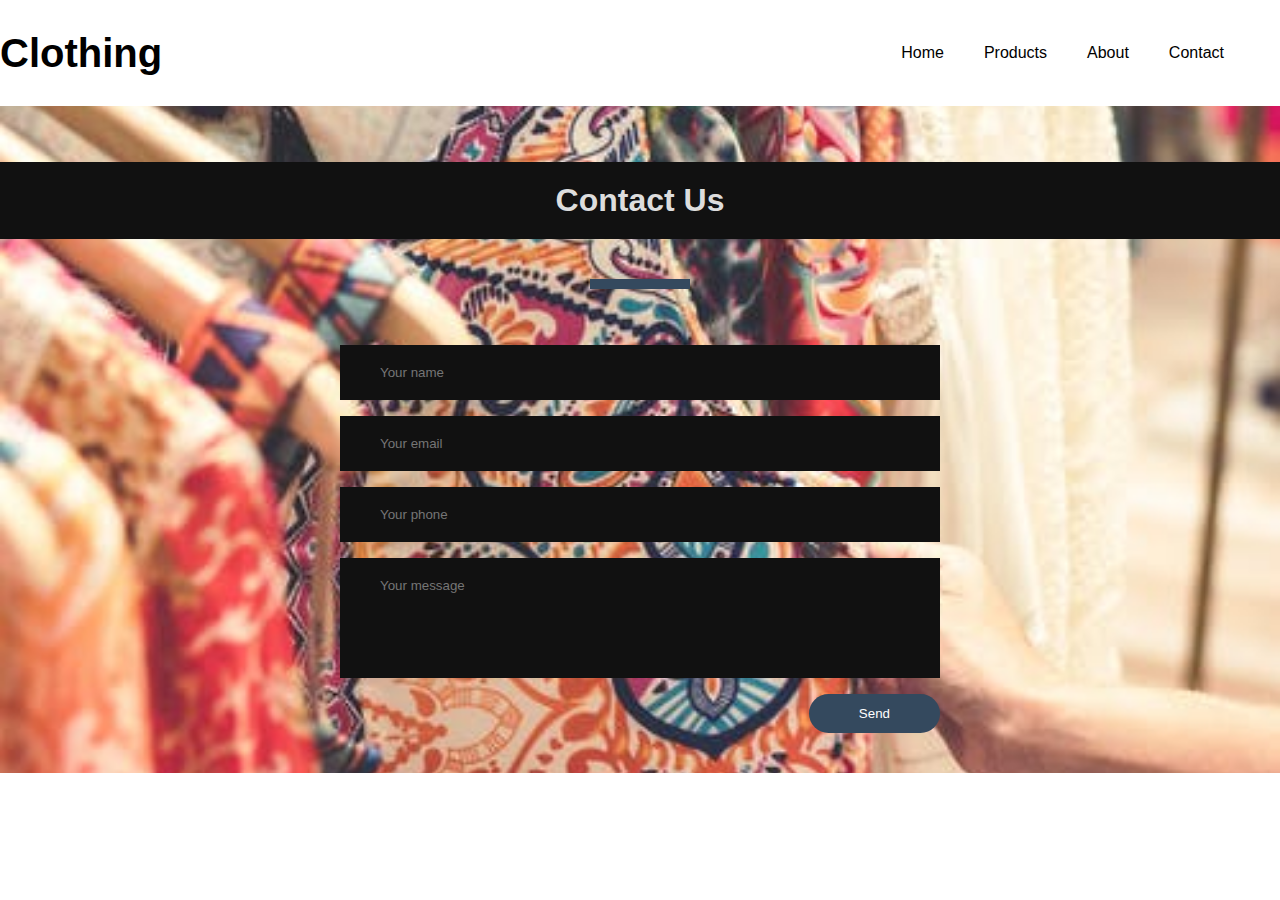
<file: contactus.html>
<!DOCTYPE html>
<html lang="en" dir="ltr">
  <head>
    <meta charset="utf-8">
    <title>contact </title>
    <meta name="viewport" content="width=device-width, initial-scale=1">
    <style>
      a {
  color: inherit;
  text-decoration: none;
}

img {
  max-width: 100%;
}

li {
  list-style: none;
}

.container {
  max-width: 120rem;
  margin: 0 auto;
}

.container-md {
  max-width: 100rem;
  margin: 0 auto;
}

@media only screen and (max-width: 1200px) {
  .container {
    padding: 0 3rem;
  }

  .container-md {
    padding: 0 3rem;
  }
}

/* Header */
.header {
  position: relative;
  width: 100%;
  min-height: 100vh;
  background-color: var(--grey-alt);
  overflow: hidden;
}

.nav {
  padding: 1.6rem 0;
}

.nav.fix-nav {
  position: fixed;
  top: 0;
  left: 0;
  width: 100%;
  background-color: #243a6f;
  box-shadow: 0 5px 15px rgba(0, 0, 0, 0.3);
  z-index: 999;
}

.nav.fix-nav .nav-link,
.nav.fix-nav .logo,
.nav.fix-nav .cart-icon,
.nav.fix-nav .hamburger {
  color: #fff;
}

.navigation {
  display: flex;
  align-items: center;
  justify-content: space-between;
}

.logo h1 {
  font-size: 2.5rem;
}

.nav-list {
  display: flex;
  align-items: center;
}

.nav-item:not(:last-child) {
  margin-right: 0.5rem;
}

.nav-link:link,
.nav-link:visited {
  padding: 0.8rem 1rem;
  transition: all 300ms ease-in-out;
}

.nav-link.icon {
  font-size: 3rem;
}

.top-nav {
  display: none;
}

.hamburger {
  display: none;
}

.cart-icon {
  display: none;
}

@media only screen and (max-width: 768px) {
  .menu {
    position: fixed;
    top: 0;
    left: -100%;
    width: 80%;
    max-width: 40rem;
    height: 100%;
    background-color: #fff;
    transition: all 500ms ease-in-out;
    z-index: 100;
  }

  .menu.show {
    left: 0;
  }

  .top-nav {
    display: flex;
    align-items: center;
    justify-content: space-between;
    background-color: #243a6f;
    padding: 1rem 1.6rem;
  }

  .top-nav .logo {
    color: #fff;
  }

  .top-nav .close {
    color: #fff;
    font-size: 3rem;
    padding: 1rem;
    cursor: pointer;
  }

  .cart-icon {
    display: block;
    font-size: 3rem;
  }

  .hamburger {
    display: block;
    font-size: 3rem;
    padding: 0.5rem;
    cursor: pointer;
  }

  .nav-link:link,
  .nav-link:visited {
    display: block;
    font-size: 1.7rem;
    padding: 1rem 0;
  }

  .nav.fix-nav .nav-link {
    color: #243a6f;
  }

  .nav-list {
    flex-direction: column;
    align-items: start;
    padding: 1rem 1.6rem;
  }

  body.show::before {
    content: "";
    position: absolute;
    top: 0;
    left: 0;
    width: 100%;
    height: 100%;
    background-color: rgba(0, 0, 0, 0.8);
    z-index: 4;
  }

  .nav.show {
    background-color: rgba(0, 0, 0, 0.8);
  }

  .nav-link.icon {
    display: none;
  }
}
      *{
  margin: 0;
  padding: 0;
  font-family: "montserrat",sans-serif;
}
.contact-section{
  background: url(ss7.jpeg) no-repeat center;
  background-size: cover;
  padding: 40px 0;
}
.contact-section h1{
  text-align: center;
  color: #ddd;
}
.border{
  width: 100px;
  height: 10px;
  background: #34495e;
  margin: 40px auto;
}

.contact-form{
  max-width: 600px;
  margin: auto;
  padding: 0 10px;
  overflow: hidden;
}

.contact-form-text{
  display: block;
  width: 100%;
  box-sizing: border-box;
  margin: 16px 0;
  border: 0;
  background: #111;
  padding: 20px 40px;
  outline: none;
  color: #ddd;
  transition: 0.5s;
}
.contact-form-text:focus{
  box-shadow: 0 0 10px 4px #34495e;
}
textarea.contact-form-text{
  resize: none;
  height: 120px;
}
.contact-form-btn{
  float: right;
  border: 0;
  background: #34495e;
  color: #fff;
  padding: 12px 50px;
  border-radius: 20px;
  cursor: pointer;
  transition: 0.5s;
}
.contact-form-btn:hover{
  background: #2980b9;
}

    </style>

  </head>
  <body>
     <!-- Navigation -->
     <nav class="nav">
      <div class="navigation container">
        <div class="logo">
          <h1>Clothing</h1>
        </div>

        <div class="menu">
          <div class="top-nav">
            <div class="logo">
              <h1>Clothing</h1>
            </div>
            <div class="close">
              <i class="bx bx-x"></i>
            </div>
          </div>

          <ul class="nav-list">
            <li class="nav-item">
              <a href="index.html" class="nav-link scroll-link">Home</a>
            </li>
            <li class="nav-item">
              <a href="product.html" class="nav-link">Products</a>
            </li>
            <li class="nav-item">
              <a href="aboutus.html" class="nav-link scroll-linaboutus.html">About</a>
            </li>
            <li class="nav-item">
              <a href="contactus.html" class="nav-link scroll-link">Contact</a>
            </li>
            <li class="nav-item">
              <a href="cart.html" class="nav-link icon"><i class="bx bx-shopping-bag"></i></a>
            </li>
          </ul>
        </div>

        <a href="cart.html" class="cart-icon">
          <i class="bx bx-shopping-bag"></i>
        </a>

        <div class="hamburger">
          <i class="bx bx-menu"></i>
        </div>
      </div>
    </nav>


<div class="contact-section">

  <h1 class="contact-form-text">Contact Us</h1>
  <div class="border"></div>
  <form class="contact-form" action="index.html" method="post">
    <input type="text" class="contact-form-text" placeholder="Your name">
    <input type="email" class="contact-form-text" placeholder="Your email">
    <input type="text" class="contact-form-text" placeholder="Your phone">
    <textarea class="contact-form-text" placeholder="Your message"></textarea>
    <input type="submit" class="contact-form-btn" value="Send">
  </form>
</div>


  </body>
</html>
</file>
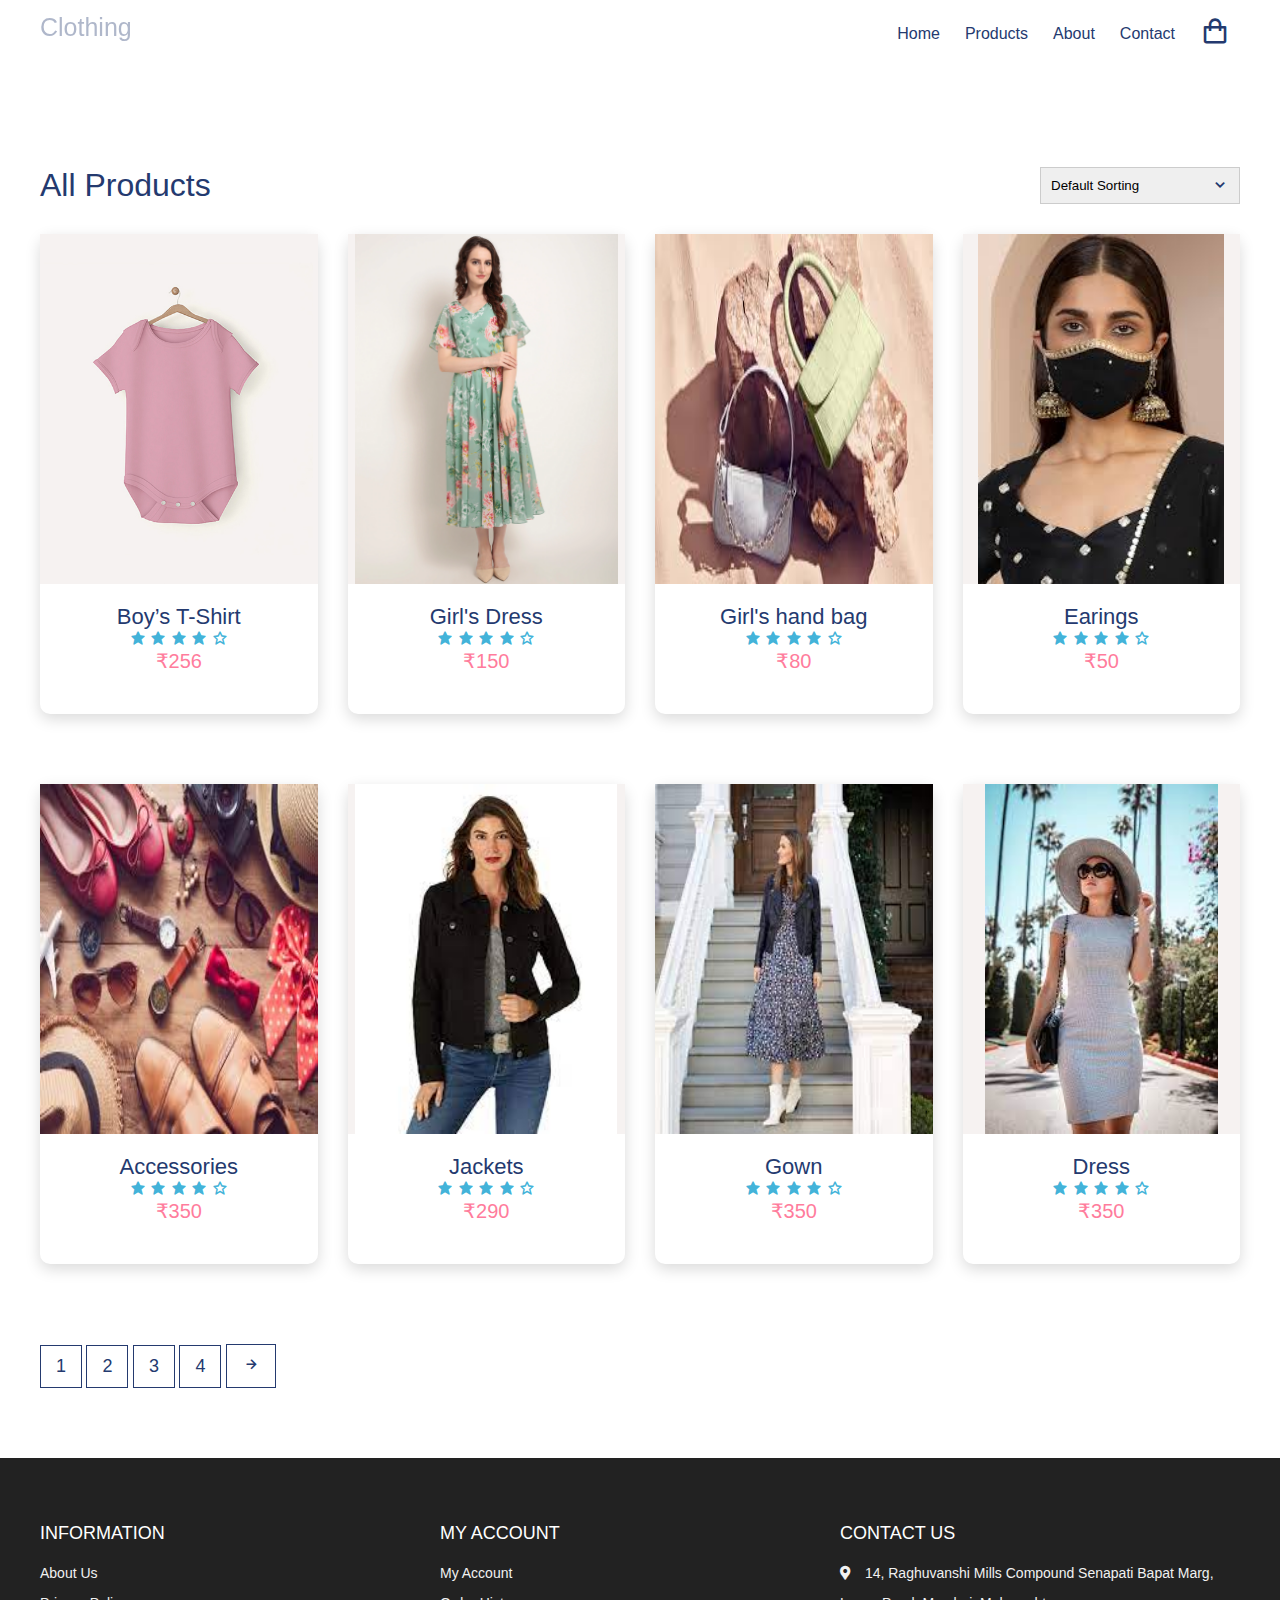
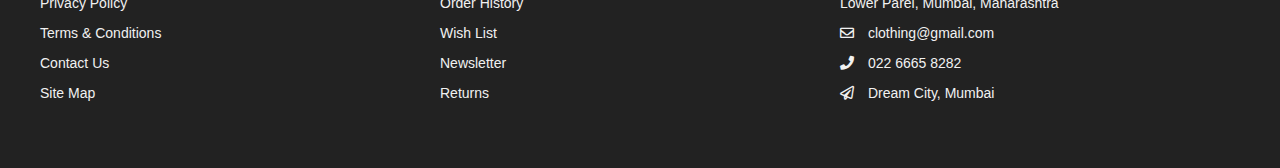
<file: product.html>
<!DOCTYPE html>
<html lang="en">

<head>
    <meta charset="UTF-8" />
    <meta name="viewport" content="width=device-width, initial-scale=1.0" />
    <!-- Favicon -->
    <link rel="shortcut icon" href="./images/favicon.ico" type="image/x-icon">

    <!-- Box icons -->
    <link rel="stylesheet" href="https://cdn.jsdelivr.net/npm/boxicons@latest/css/boxicons.min.css" />
    <link rel="stylesheet" href="https://pro.fontawesome.com/releases/v5.10.0/css/all.css">

    <!-- Custom StyleSheet -->
    <link rel="stylesheet" href="./css/styles.css" />
    <title>Boy’s T-Shirt</title>
</head>

<body>
    <!-- Navigation -->
    <nav class="nav">
        <div class="navigation container">
            <div class="logo">
                <h1>Clothing</h1>
            </div>

            <div class="menu">
                <div class="top-nav">
                    <div class="logo">
                        <h1>Clothing</h1>
                    </div>
                    <div class="close">
                        <i class="bx bx-x"></i>
                    </div>
                </div>

                <ul class="nav-list">
                    <li class="nav-item">
                        <a href="index.html" class="nav-link">Home</a>
                    </li>
                    <li class="nav-item">
                        <a href="product.html" class="nav-link">Products</a>
                    </li>
                    <li class="nav-item">
                        <a href="aboutus.html" class="nav-link">About</a>
                    </li>
                    <li class="nav-item">
                        <a href="contactus.html" class="nav-link">Contact</a>
                    </li>
                    <li class="nav-item">
                        <a href="cart.html" class="nav-link icon"><i class="bx bx-shopping-bag"></i></a>
                    </li>
                </ul>
            </div>

            <a href="cart.html" class="cart-icon">
                <i class="bx bx-shopping-bag"></i>
            </a>

            <div class="hamburger">
                <i class="bx bx-menu"></i>
            </div>
        </div>
    </nav>

    <!-- All Products -->
    <section class="section all-products" id="products">
        <div class="top container">
            <h1>All Products</h1>
            <form>
                <select>
                    <option value="1">Default Sorting</option>
                    <option value="2">Sort By Price</option>
                    <option value="3">Sort By Popularity</option>
                    <option value="4">Sort By Sale</option>
                    <option value="5">Sort By Rating</option>
                </select>
                <span><i class='bx bx-chevron-down'></i></span>
            </form>
        </div>

        <div class="product-center container">
            <div class="product">
                <div class="product-header">
                    <img src="./images/pic1.jpg" alt="">
                    <ul class="icons">
                        <span><i class="bx bx-heart"></i></span>
                        <a href="cart.html"> <span><i class="bx bx-shopping-bag"></i></span>
                        </a>
                        <span><i class="bx bx-search"></i></span>
                    </ul>
                </div>
                <div class="product-footer">
                    <a href="product-details.html">
                        <h3>Boy’s T-Shirt</h3>
                    </a>
                    <div class="rating">
                        <i class="bx bxs-star"></i>
                        <i class="bx bxs-star"></i>
                        <i class="bx bxs-star"></i>
                        <i class="bx bxs-star"></i>
                        <i class="bx bx-star"></i>
                    </div>
                    <h4 class="price">₹256</h4>
                </div>
            </div>
            <div class="product">
                <div class="product-header">
                    <img src="images/New folder/card1.png" alt="">

                    <ul class="icons">
                        <span><i class="bx bx-heart"></i></span>
                        <span><i class="bx bx-shopping-bag"></i></span>
                        <span><i class="bx bx-search"></i></span>
                    </ul>
                </div>
                <div class="product-footer">
                    <h3>Girl's Dress</h3>
                    <div class="rating">
                        <i class="bx bxs-star"></i>
                        <i class="bx bxs-star"></i>
                        <i class="bx bxs-star"></i>
                        <i class="bx bxs-star"></i>
                        <i class="bx bx-star"></i>
                    </div>
                    <h4 class="price">₹150</h4>
                </div>
            </div>
            <div class="product">
                <div class="product-header">
                    <img src="images/New folder/img.17.jfif" alt="">

                    <ul class="icons">
                        <span><i class="bx bx-heart"></i></span>
                        <span><i class="bx bx-shopping-bag"></i></span>
                        <span><i class="bx bx-search"></i></span>
                    </ul>
                </div>
                <div class="product-footer">
                    <h3>Girl's hand bag</h3>
                    <div class="rating">
                        <i class="bx bxs-star"></i>
                        <i class="bx bxs-star"></i>
                        <i class="bx bxs-star"></i>
                        <i class="bx bxs-star"></i>
                        <i class="bx bx-star"></i>
                    </div>
                    <h4 class="price">₹80</h4>
                </div>
            </div>
            <div class="product">
                <div class="product-header">
                    <img src="images/New folder/img.16.jfif" alt="">

                    <ul class="icons">
                        <span><i class="bx bx-heart"></i></span>
                        <span><i class="bx bx-shopping-bag"></i></span>
                        <span><i class="bx bx-search"></i></span>
                    </ul>
                </div>
                <div class="product-footer">
                    <h3>Earings</h3>
                    <div class="rating">
                        <i class="bx bxs-star"></i>
                        <i class="bx bxs-star"></i>
                        <i class="bx bxs-star"></i>
                        <i class="bx bxs-star"></i>
                        <i class="bx bx-star"></i>
                    </div>
                    <h4 class="price">₹50</h4>
                </div>
            </div>
            <div class="product">
                <div class="product-header">
                    <img src="images/New folder/img.15.jfif" alt="">

                    <ul class="icons">
                        <span><i class="bx bx-heart"></i></span>
                        <span><i class="bx bx-shopping-bag"></i></span>
                        <span><i class="bx bx-search"></i></span>
                    </ul>
                </div>
                <div class="product-footer">
                    <h3>Accessories</h3>
                    <div class="rating">
                        <i class="bx bxs-star"></i>
                        <i class="bx bxs-star"></i>
                        <i class="bx bxs-star"></i>
                        <i class="bx bxs-star"></i>
                        <i class="bx bx-star"></i>
                    </div>
                    <h4 class="price">₹350</h4>
                </div>
            </div>
            <div class="product">
                <div class="product-header">
                    <img src="images/New folder/img.14.jfif" alt="">

                    <ul class="icons">
                        <span><i class="bx bx-heart"></i></span>
                        <span><i class="bx bx-shopping-bag"></i></span>
                        <span><i class="bx bx-search"></i></span>
                    </ul>
                </div>
                <div class="product-footer">
                    <h3>Jackets</h3>
                    <div class="rating">
                        <i class="bx bxs-star"></i>
                        <i class="bx bxs-star"></i>
                        <i class="bx bxs-star"></i>
                        <i class="bx bxs-star"></i>
                        <i class="bx bx-star"></i>
                    </div>
                    <h4 class="price">₹290</h4>
                </div>
            </div>
            <div class="product">
                <div class="product-header">
                    <img src="images/New folder/img.12.jfif" alt="">

                    <ul class="icons">
                        <span><i class="bx bx-heart"></i></span>
                        <span><i class="bx bx-shopping-bag"></i></span>
                        <span><i class="bx bx-search"></i></span>
                    </ul>
                </div>
                <div class="product-footer">
                    <h3>Gown</h3>
                    <div class="rating">
                        <i class="bx bxs-star"></i>
                        <i class="bx bxs-star"></i>
                        <i class="bx bxs-star"></i>
                        <i class="bx bxs-star"></i>
                        <i class="bx bx-star"></i>
                    </div>
                    <h4 class="price">₹350</h4>
                </div>
            </div>
            <div class="product">
                <div class="product-header">
                    <img src="images/New folder/img.13.jfif" alt="">

                    <ul class="icons">
                        <span><i class="bx bx-heart"></i></span>
                        <span><i class="bx bx-shopping-bag"></i></span>
                        <span><i class="bx bx-search"></i></span>
                    </ul>
                </div>
                <div class="product-footer">
                    <h3>Dress</h3>
                    <div class="rating">
                        <i class="bx bxs-star"></i>
                        <i class="bx bxs-star"></i>
                        <i class="bx bxs-star"></i>
                        <i class="bx bxs-star"></i>
                        <i class="bx bx-star"></i>
                    </div>
                    <h4 class="price">₹350</h4>
                </div>
            </div>
        </div>
    </section>

    <section class="pagination">
        <div class=" container">
            <span>1</span>
            <span>2</span>
            <span>3</span>
            <span>4</span>
            <span><i class='bx bx-right-arrow-alt'></i></span>
        </div>
    </section>



    <!-- Footer -->
    <footer id="footer" class="section footer">
        <div class="container">
            <div class="footer-container">
              
                <div class="footer-center">
                    <h3>INFORMATION</h3>
                    <a href="aboutus.html">About Us</a>
                    <a href="#">Privacy Policy</a>
                    <a href="#">Terms & Conditions</a>
                    <a href="#">Contact Us</a>
                    <a href="#">Site Map</a>
                </div>
                <div class="footer-center">
                    <h3>MY ACCOUNT</h3>
                    <a href="#">My Account</a>
                    <a href="#">Order History</a>
                    <a href="#">Wish List</a>
                    <a href="#">Newsletter</a>
                    <a href="#">Returns</a>
                </div>
                <div class="footer-center">
                    <h3>CONTACT US</h3>
                    <div>
                        <span>
                            <i class="fas fa-map-marker-alt"></i>
                          </span>
                          14, Raghuvanshi Mills Compound Senapati Bapat Marg, Lower Parel, Mumbai, Maharashtra
                        </div>
                        <div>
                          <span>
                            <i class="far fa-envelope"></i>
                          </span>
                          clothing@gmail.com
                        </div>
                        <div>
                          <span>
                            <i class="fas fa-phone"></i>
                          </span>
                          022 6665 8282
                        </div>
                        <div>
                          <span>
                            <i class="far fa-paper-plane"></i>
                          </span>
                          Dream City, Mumbai
                    </div>
                </div>
            </div>
        </div>
        </div>
    </footer>
    <!-- End Footer -->

    <!-- GSAP -->
    <script src="https://cdnjs.cloudflare.com/ajax/libs/gsap/3.5.1/gsap.min.js"></script>
    <!-- Custom Script -->
    <script src="./js/index.js"></script>
</body>

</html>
</file>
<file: css/styles.css>
:root {
  --white: #fff;
  --black: #222;
  --pink: #f60091;
  --grey: #444;
  --grey2: #959595;
  --grey-alt: #d1e2e9;
  --yellow: #ffd800;
  --green: #59b210;
}

*,
*::before,
*::after {
  margin: 0;
  padding: 0;
  box-sizing: inherit;
}

html {
  scroll-behavior: smooth;
  box-sizing: border-box;
  font-size: 62.5%;
}

body {
  font-family: "Poppins", sans-serif;
  font-size: 1.6rem;
  font-weight: 400;
  background-color: #fff;
  color: #243a6f;
  position: relative;
  z-index: 1;
}

h1,
h2,
h3,
h4 {
  font-weight: 500;
}

a {
  color: inherit;
  text-decoration: none;
}

img {
  max-width: 100%;
}

li {
  list-style: none;
}

.container {
  max-width: 120rem;
  margin: 0 auto;
}

.container-md {
  max-width: 100rem;
  margin: 0 auto;
}

@media only screen and (max-width: 1200px) {
  .container {
    padding: 0 3rem;
  }

  .container-md {
    padding: 0 3rem;
  }
}

/* Header */
.header {
  position: relative;
  width: 100%;
  min-height: 100vh;
  background-color: var(--grey-alt);
  overflow: hidden;
}

.nav {
  padding: 1.6rem 0;
}

.nav.fix-nav {
  position: fixed;
  top: 0;
  left: 0;
  width: 100%;
  background-color: #243a6f;
  box-shadow: 0 5px 15px rgba(0, 0, 0, 0.3);
  z-index: 999;
}

.nav.fix-nav .nav-link,
.nav.fix-nav .logo,
.nav.fix-nav .cart-icon,
.nav.fix-nav .hamburger {
  color: #fff;
}

.navigation {
  display: flex;
  align-items: center;
  justify-content: space-between;
}

.logo h1 {
  font-size: 2.5rem;
}

.nav-list {
  display: flex;
  align-items: center;
}

.nav-item:not(:last-child) {
  margin-right: 0.5rem;
}

.nav-link:link,
.nav-link:visited {
  padding: 0.8rem 1rem;
  transition: all 300ms ease-in-out;
}

.nav-link.icon {
  font-size: 3rem;
}

.top-nav {
  display: none;
}

.hamburger {
  display: none;
}

.cart-icon {
  display: none;
}

@media only screen and (max-width: 768px) {
  .menu {
    position: fixed;
    top: 0;
    left: -100%;
    width: 80%;
    max-width: 40rem;
    height: 100%;
    background-color: #fff;
    transition: all 500ms ease-in-out;
    z-index: 100;
  }

  .menu.show {
    left: 0;
  }

  .top-nav {
    display: flex;
    align-items: center;
    justify-content: space-between;
    background-color: #243a6f;
    padding: 1rem 1.6rem;
  }

  .top-nav .logo {
    color: #fff;
  }

  .top-nav .close {
    color: #fff;
    font-size: 3rem;
    padding: 1rem;
    cursor: pointer;
  }

  .cart-icon {
    display: block;
    font-size: 3rem;
  }

  .hamburger {
    display: block;
    font-size: 3rem;
    padding: 0.5rem;
    cursor: pointer;
  }

  .nav-link:link,
  .nav-link:visited {
    display: block;
    font-size: 1.7rem;
    padding: 1rem 0;
  }

  .nav.fix-nav .nav-link {
    color: #243a6f;
  }

  .nav-list {
    flex-direction: column;
    align-items: start;
    padding: 1rem 1.6rem;
  }

  body.show::before {
    content: "";
    position: absolute;
    top: 0;
    left: 0;
    width: 100%;
    height: 100%;
    background-color: rgba(0, 0, 0, 0.8);
    z-index: 4;
  }

  .nav.show {
    background-color: rgba(0, 0, 0, 0.8);
  }

  .nav-link.icon {
    display: none;
  }
}

/* Hero */
.header .hero-img {
  position: absolute;
  bottom: -10%;
  right: -5%;
  height: 70rem;
  object-fit: contain;
}

.hero-content {
  position: absolute;
  top: 50%;
  transform: translate(25%, -50%);
}

.hero-content h2 {
  color: #b888ff;
  font-size: 3rem;
  font-weight: 700;
  margin-bottom: 1rem;
}

.hero-content .discount {
  color: #fbb419;
}

.hero-content h1 span {
  color: #253b70;
  font-size: 6rem;
  font-weight: 700;
  display: block;
  line-height: 1;
  text-shadow: 3px 3px 0 #f1f1f1, 4px 4px 0 #f1f1f1;
}

.btn {
  display: inline-block;
  background-color: #fc7c7c;
  padding: 1.2rem 4rem;
  color: #fff;
  font-weight: 600;
  text-transform: uppercase;
  margin-top: 3rem;
}

@media only screen and (max-width: 1200px) {
  .header .hero-img {
    right: -20%;
  }

  .hero-content {
    transform: translate(20%, -50%);
  }

  .hero-content h2 {
    font-size: 2rem;
  }

  .hero-content h1 span {
    font-size: 5rem;
  }
}

@media only screen and (max-width: 996px) {
  .header {
    min-height: 70vh;
  }

  .header .hero-img {
    height: 40rem;
    right: -10%;
  }
}

@media only screen and (max-width: 567px) {
  .header {
    min-height: 100vh;
  }

  .header .hero-img {
    height: 40rem;
    bottom: -15%;
  }

  .hero-content {
    top: 40%;
    transform: translate(15%, -50%);
  }

  .header .hero-img {
    right: 0%;
  }

  .hero-content h2 {
    font-size: 1.8rem;
  }

  .hero-content h1 span {
    font-size: 4rem;
  }

  .hero-content a {
    padding: 1rem 3rem;
  }
}

/* Adverts */
.section {
  padding: 10rem 0 5rem 0;
}

.advert-center {
  display: grid;
  grid-template-columns: repeat(auto-fit, minmax(30rem, 1fr));
  gap: 3rem;
}

.advert-box {
  position: relative;
  color: #fff;
  height: 27rem;
  border-radius: 1rem;
  padding: 1.6rem;
  overflow: hidden;
  z-index: 1;
}

.advert-box img {
  position: absolute;
  bottom: 0%;
  left: -20%;
  height: 100%;
  width: 35rem;
  z-index: -1;
}

.advert-box:nth-child(1) {
  background-color: #f5c5d1;
}

.advert-box:nth-child(2) {
  background-color: #a1d1df;
}

.advert-box:nth-child(3) {
  background-color: #e5bc00;
}

.advert-box .dotted {
  position: relative;
  height: 100%;
  border: 2px dashed #f1f1f1;
  border-radius: 1rem;
}

.advert-box .content {
  position: absolute;
  top: 50%;
  right: 5%;
  transform: translate(0, -50%);
}

.advert-box .content h2,
.advert-box .content h4 {
  text-shadow: 5px 6px 0px rgba(37, 59, 112, 0.1);
}

.advert-box .content h2 {
  line-height: 1.2;
  font-size: 3rem;
  font-weight: 700;
  margin-bottom: 1rem;
}

.advert-box .content h4 {
  font-size: 1.5rem;
  text-transform: capitalize;
}

/* Featured Products */

.title {
  margin: 4rem 0 7rem 0;
  text-align: center;
}

.title h1 {
  font-size: 3rem;
  display: inline-block;
  position: relative;
  z-index: 0;
}

.title h1::after {
  content: "";
  position: absolute;
  left: 50%;
  bottom: -20%;
  transform: translate(-50%, -50%);
  background-color: var(--pink);
  width: 50%;
  height: 0.4rem;
  z-index: 1;
}

/* Product */
.product-center {
  display: grid;
  grid-template-columns: repeat(auto-fit, minmax(25rem, 1fr));
  gap: 7rem 3rem;
}

.product {
  height: 48rem;
  background-color: #fff;
  box-shadow: 0 0.5rem 1.5rem rgba(0, 0, 0, 0.15);
  border-radius: 1rem;
  text-align: center;
  transition: all 300ms ease-in-out;
}

.product:hover {
  box-shadow: 0 0.5rem 1.5rem rgba(0, 0, 0, 0.25);
}

.product-header {
  position: relative;
  height: 35rem;
  background-color: #f6f2f1;
  transition: all 300ms ease-in-out;
  z-index: 0;
}

.product-header img {
  height: 100%;
}

.product-footer {
  padding: 2rem 1.6rem 1.6rem 1.6rem;
}

.product-footer h3 {
  font-size: 2.2rem;
}

.rating {
  color: #43b3d9;
}

.product-footer .price {
  color: #ff7c9c;
  font-size: 2rem;
}

.product:hover .product-header::after {
  content: "";
  position: absolute;
  width: 100%;
  height: 100%;
  left: 0;
  top: 0;
  border-radius: 1rem 1rem 0 0;
  background-color: rgba(0, 0, 0, 0.5);
  transition: all 500ms ease-in-out;
  z-index: 1;
}

.product-header .icons {
  position: absolute;
  right: 5%;
  top: 50%;
  transform: translate(0, -50%) scale(0);
  z-index: 2;
  opacity: 0;
  transition: all 500ms ease-in-out;
}

.product-header .icons span {
  background-color: #fff;
  font-size: 2.5rem;
  display: block;
  border-radius: 50%;
  padding: 1.5rem 1.6rem;
  line-height: 2rem;
  cursor: pointer;
  transition: all 300ms ease-in-out;
}

.product-header .icons span i {
  transition: all 500ms ease-in-out;
}

.product-header .icons span:not(:last-child) {
  margin-bottom: 1rem;
}

.product-header .icons span:hover {
  background-color: #ff7c9c;
  color: #fff;
}

.product:hover .icons {
  opacity: 1;
  transform: translate(0, -50%) scale(1);
}

.product-header .icons a {
  display: block;
  margin-bottom: 1rem;
}

/* Exclusive Product */
.product-banner {
  display: grid;
  grid-template-columns: 1fr 1fr;
  height: 50rem;
  background-color: #243a6f;
}

.product-banner .left img {
  object-fit: cover;
  height: 100%;
}

.product-banner .right {
  align-self: center;
  text-align: center;
  padding: 1.6rem;
}

.product-banner .content h2 {
  color: #fbb419;
  font-size: 3rem;
  font-weight: 700;
  margin-bottom: 1rem;
}

.product-banner .content .discount {
  color: #b888ff;
}

.product-banner .content h1 span {
  color: #fff;
  font-size: 6rem;
  font-weight: 700;
  display: block;
  line-height: 1;
}

@media only screen and (max-width: 996px) {
  .product-banner .content h1 span {
    font-size: 5rem;
  }
}

@media only screen and (max-width: 768px) {
  .product-banner {
    grid-template-columns: 1fr;
  }

  .product-banner .left {
    display: none;
  }

  .product-banner .content h1 span {
    font-size: 4rem;
  }

  .product-banner .content h2 {
    font-size: 2rem;
  }

  .product-banner .content a {
    padding: 1rem 3rem;
  }
}

/* Testimonials */
.testimonial-center {
  display: grid;
  grid-template-columns: repeat(auto-fit, minmax(25rem, 1fr));
  gap: 6rem;
}

.testimonial {
  position: relative;
  padding: 5rem;
  background-color: #fff;
  box-shadow: 0 0.5rem 1.5rem rgba(0, 0, 0, 0.1);
  transition: all 300ms ease-in-out;
  text-align: center;
  border-radius: 0.5rem;
}

.testimonial:hover {
  box-shadow: 0 0.5rem 1.5rem rgba(0, 0, 0, 0.2);
  transform: translateY(-1rem);
}

.testimonial span {
  position: absolute;
  top: 2%;
  left: 50%;
  font-size: 12rem;
  font-family: sans-serif;
  color: #ff7c9c;
  line-height: 1;
  transform: translate(-50%, 0);
}

.testimonial p {
  margin: 2rem 0 1rem 0;
}

.testimonial .rating {
  margin-bottom: 1rem;
}

.testimonial .img-cover {
  border-radius: 50%;
  width: 8rem;
  height: 8rem;
  overflow: hidden;
  margin: 0 auto;
}

.testimonial .img-cover img {
  height: 100%;
  object-fit: cover;
}

.testimonial h4 {
  margin-top: 1rem;
}

/* Brands */
.brands-center {
  display: grid;
  grid-template-columns: repeat(6, 1fr);
  gap: 3rem;
}

.brand {
  height: 8rem;
  width: 8rem;
  margin: 0 auto;
}

.brand img {
  object-fit: contain;
}

@media only screen and (max-width: 768px) {
  .brands-center {
    grid-template-columns: repeat(3, 1fr);
  }
}

/* ========= Footer ======== */
.footer {
  background-color: var(--black);
  padding: 6rem 1rem;
  line-height: 3rem;
}

.footer-center span {
  margin-right: 1rem;
}

.footer-container {
  display: grid;
  grid-template-columns: repeat(3, 1fr);
  color: var(--white);
}

.footer-center a:link,
.footer-center a:visited {
  display: block;
  color: #f1f1f1;
  font-size: 1.4rem;
  transition: 0.6s;
}

.footer-center a:hover {
  color: var(--pink);
}

.footer-center div {
  color: #f1f1f1;
  font-size: 1.4rem;
}

.footer-center h3 {
  font-size: 1.8rem;
  font-weight: 400;
  margin-bottom: 1rem;
}

@media only screen and (max-width: 998px) {
  .footer-container {
    grid-template-columns: repeat(2, 1fr);
    row-gap: 2rem;
  }
}

@media only screen and (max-width: 768px) {
  .footer-container {
    grid-template-columns: 1fr;
    row-gap: 2rem;
  }
}

/* All Products */
.section .top {
  display: flex;
  align-items: center;
  justify-content: space-between;
  margin-bottom: 3rem;
}

.all-products .top select {
  font-family: "Poppins", sans-serif;
  width: 20rem;
  padding: 1rem;
  border: 1px solid #ccc;
  appearance: none;
  outline: none;
}

form {
  position: relative;
  z-index: 1;
}

form span {
  position: absolute;
  top: 50%;
  right: 1rem;
  transform: translateY(-50%);
  font-size: 2rem;
  z-index: 0;
}

@media only screen and (max-width: 768px) {
  .all-products .top select {
    width: 15rem;
  }
}

/* Pagination */
.pagination {
  padding: 3rem 0 5rem 0;
}

.pagination span {
  display: inline-block;
  padding: 1rem 1.5rem;
  border: 1px solid #243a6f;
  font-size: 1.8rem;
  margin-bottom: 2rem;
  cursor: pointer;
  transition: all 300ms ease-in-out;
}

.pagination span:hover {
  border: 1px solid #243a6f;
  background-color: #243a6f;
  color: #fff;
}

/* Detail */
.product-detail .details {
  display: grid;
  grid-template-columns: 1fr 1.2fr;
  gap: 7rem;
}

.product-detail .left {
  display: flex;
  flex-direction: column;
}

.product-detail .left .main {
  text-align: center;
  background-color: #f6f2f1;
  margin-bottom: 2rem;
  height: 45rem;
  padding: 3rem;
}

.product-detail .left .main img {
  object-fit: contain;
  height: 100%;
}

.product-detail .thumbnails {
  display: grid;
  grid-template-columns: repeat(3, 1fr);
  gap: 1rem;
}

.product-detail .thumbnail {
  width: 10rem;
  height: 10rem;
  background-color: #f6f2f1;
  text-align: center;
}

.product-detail .thumbnail img {
  height: 100%;
  object-fit: contain;
}

.product-detail .right span {
  display: inline-block;
  font-size: 1.5rem;
  margin-bottom: 1rem;
}

.product-detail .right h1 {
  font-size: 4rem;
  line-height: 1.2;
  margin-bottom: 2rem;
}

.product-detail .right .price {
  font-size: 600;
  font-size: 2rem;
  color: #ff7c9c;
  margin-bottom: 2rem;
}

.product-detail .right div {
  display: inline-block;
  position: relative;
  z-index: 1;
}

.product-detail .right select {
  font-family: "Poppins", sans-serif;
  width: 20rem;
  padding: 0.7rem;
  border: 1px solid #ccc;
  appearance: none;
  outline: none;
}

.product-detail form {
  margin-bottom: 2rem;
}

.product-detail form span {
  position: absolute;
  top: 50%;
  right: 1rem;
  transform: translateY(-50%);
  font-size: 2rem;
  z-index: 0;
}

.product-detail .form {
  margin-bottom: 3rem;
}

.product-detail .form input {
  padding: 0.8rem;
  text-align: center;
  width: 3.5rem;
  margin-right: 2rem;
}

.product-detail .form .addCart {
  background: #ff7c9c;
  padding: 0.8rem 4rem;
  color: #fff;
  border-radius: 3rem;
}

.product-detail h3 {
  text-transform: uppercase;
  margin-bottom: 2rem;
}

@media only screen and (max-width: 996px) {
  .product-detail .left {
    width: 30rem;
    height: 45rem;
  }

  .product-detail .details {
    gap: 3rem;
  }

  .product-detail .thumbnails {
    width: 30rem;
    gap: 0.5rem;
  }

  .product-detail .thumbnail {
    width: auto;
    height: 10rem;
    background-color: #f6f2f1;
    text-align: center;
    padding: 0.5rem;
  }
}

@media only screen and (max-width: 650px) {
  .product-detail .details {
    grid-template-columns: 1fr;
  }

  .product-detail .right {
    margin-top: 10rem;
  }

  .product-detail .left {
    width: 100%;
    height: 45rem;
  }

  .product-detail .details {
    gap: 3rem;
  }

  .product-detail .thumbnails {
    width: 100%;
    gap: 0.5rem;
  }
}

/* Cart Items */
.cart {
  margin: 10rem auto;
}

table {
  width: 100%;
  border-collapse: collapse;
}

.cart-info {
  display: flex;
  flex-wrap: wrap;
}

th {
  text-align: left;
  padding: 0.5rem;
  color: #fff;
  background-color: #fc7c7c;
  font-weight: normal;
}

td {
  padding: 1rem 0.5rem;
}

td input {
  width: 5rem;
  height: 3rem;
  padding: 0.5rem;
}

td a {
  color: orangered;
  font-size: 1.4rem;
}

td img {
  width: 8rem;
  height: 8rem;
  margin-right: 1rem;
}

.total-price {
  display: flex;
  justify-content: flex-end;
  align-items: end;
  flex-direction: column;
  margin-top: 2rem;
}

.total-price table {
  border-top: 3px solid #fc7c7c;
  width: 100%;
  max-width: 35rem;
}

td:last-child {
  text-align: right;
}

th:last-child {
  text-align: right;
}

@media only screen and (max-width: 567px) {
  .cart-info p {
    display: none;
  }
}
</file>
<file: css/about.css>
@import url('https://fonts.googleapis.com/css2?family=Poppins:wght@200;300;400&display=swap');
*{
	margin:0px;
	padding:0px;
	box-sizing: border-box;
	font-family: 'Poppins', sans-serif;
}
.section{
	width: 100%;
	min-height: 100vh;
	background-color: #ddd;
}
.container{
	width: 80%;
	display: block;
	margin:auto;
	padding-top: 100px;
}
.content-section{
	float: left;
	width: 55%;
}
.image-section{
	float: right;
	width: 40%;
}
.image-section img{
	width: 100%;
	height: auto;
}
.content-section .title{
	text-transform: uppercase;
	font-size: 28px;
}
.content-section .content h3{
	margin-top: 20px;
	color:#5d5d5d;
	font-size: 21px;
}
.content-section .content p{
	margin-top: 10px;
	font-family: sans-serif;
	font-size: 18px;
	line-height: 1.5;
}
.content-section .content .button{
	margin-top: 30px;
}
.content-section .content .button a{
	background-color: #3d3d3d;
	padding:12px 40px;
	text-decoration: none;
	color:#fff;
	font-size: 25px;
	letter-spacing: 1.5px;
}
.content-section .content .button a:hover{
	background-color: #a52a2a;
	color:#fff;
}
.content-section .social{
	margin: 40px 40px;
}
.content-section .social i{
	color:#a52a2a;
	font-size: 30px;
	padding:0px 10px;
}
.content-section .social i:hover{
	color:#3d3d3d;
}
@media screen and (max-width: 768px){
	.container{
	width: 80%;
	display: block;
	margin:auto;
	padding-top:50px;
}
.content-section{
	float:none;
	width:100%;
	display: block;
	margin:auto;
}
.image-section{
	float:none;
	width:100%;
	
}
.image-section img{
	width: 100%;
	height: auto;
	display: block;
	margin:auto;
}
.content-section .title{
	text-align: center;
	font-size: 19px;
}
.content-section .content .button{
	text-align: center;
}
.content-section .content .button a{
	padding:9px 30px;
}
.content-section .social{
	text-align: center;
}

}
</file>
